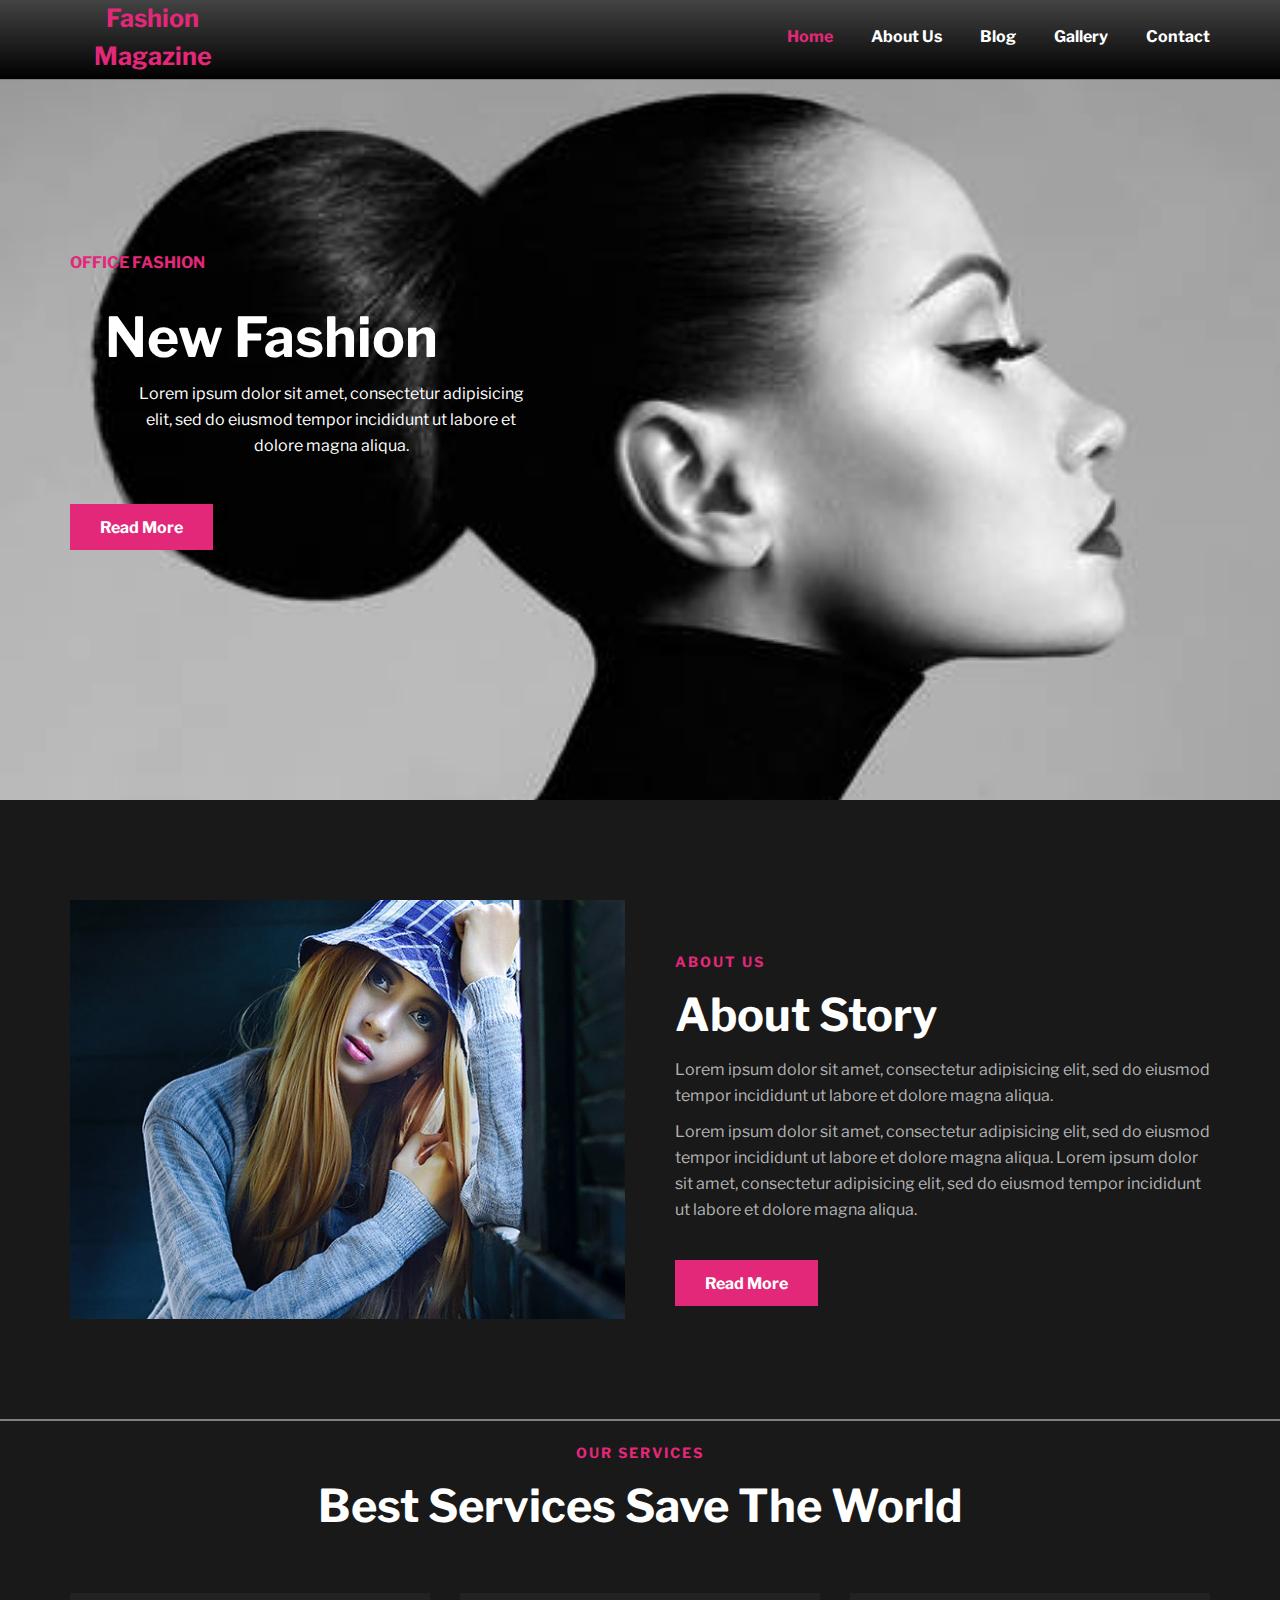
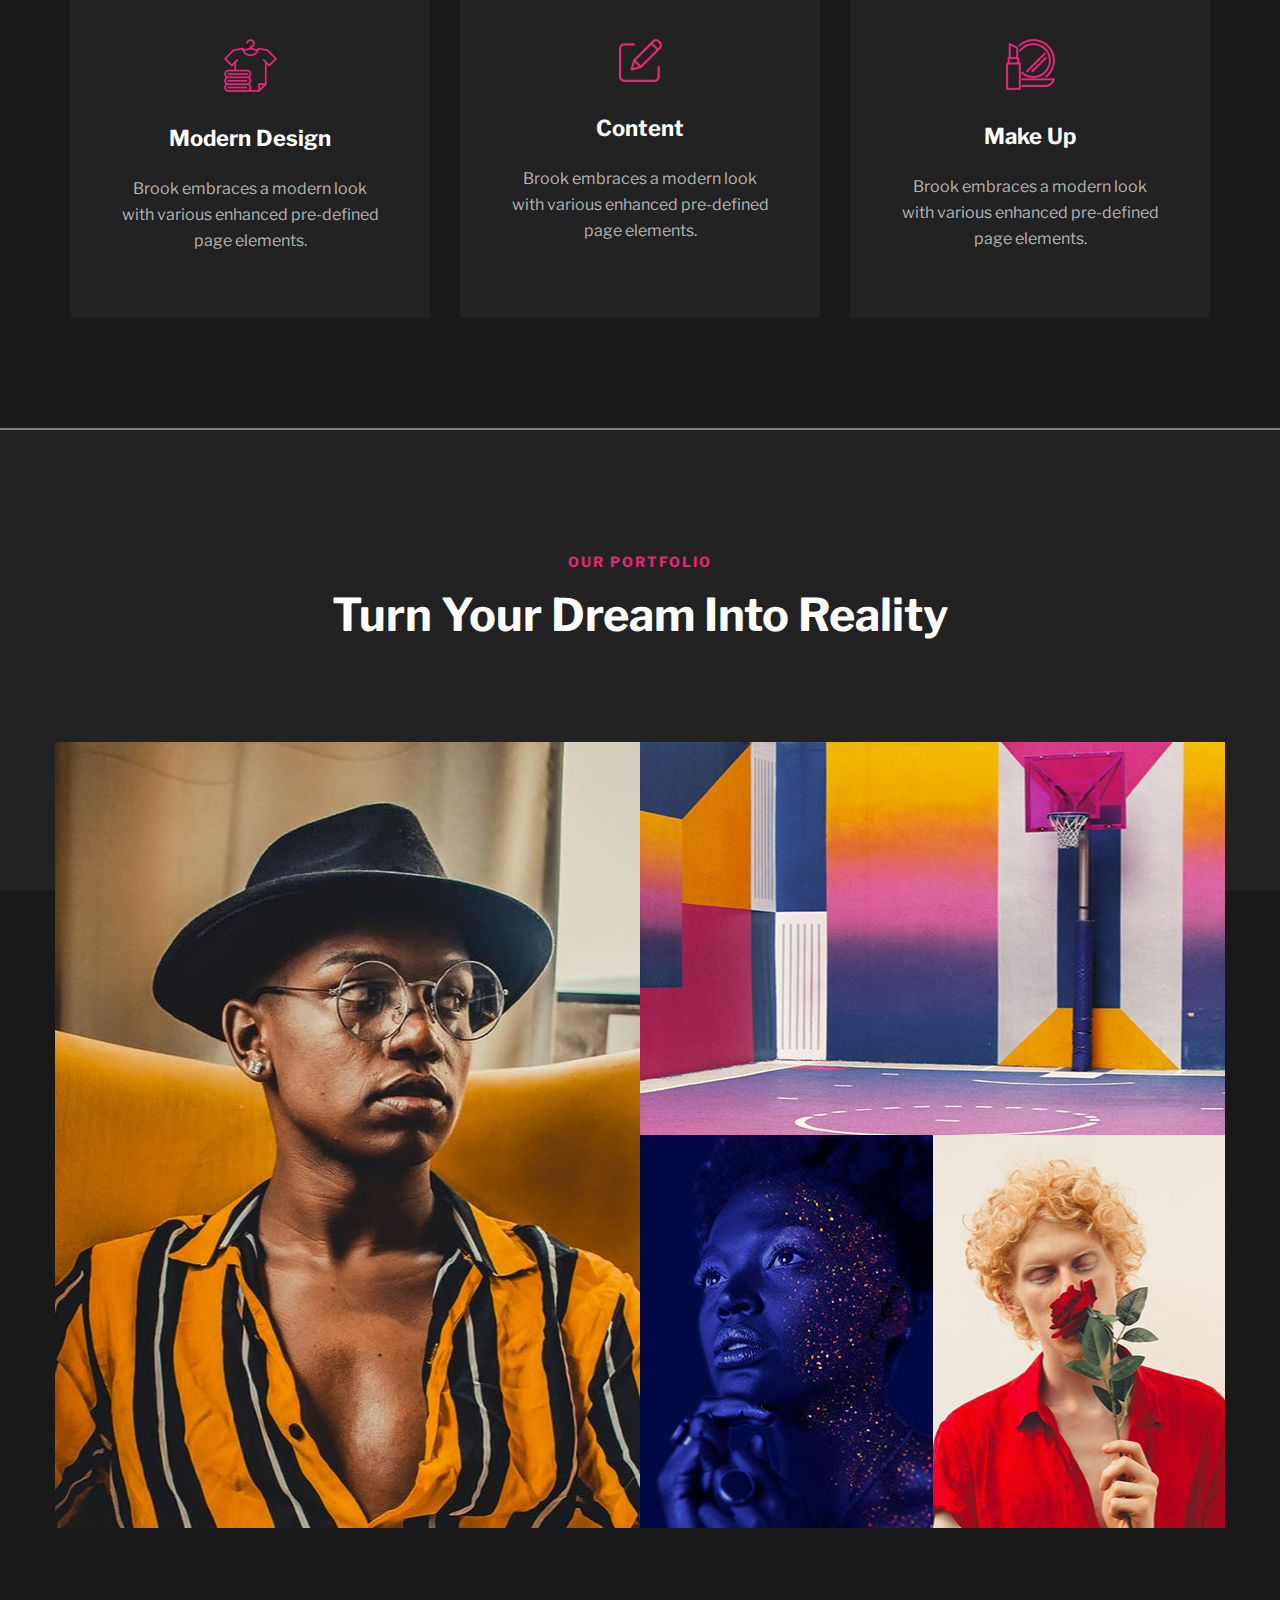
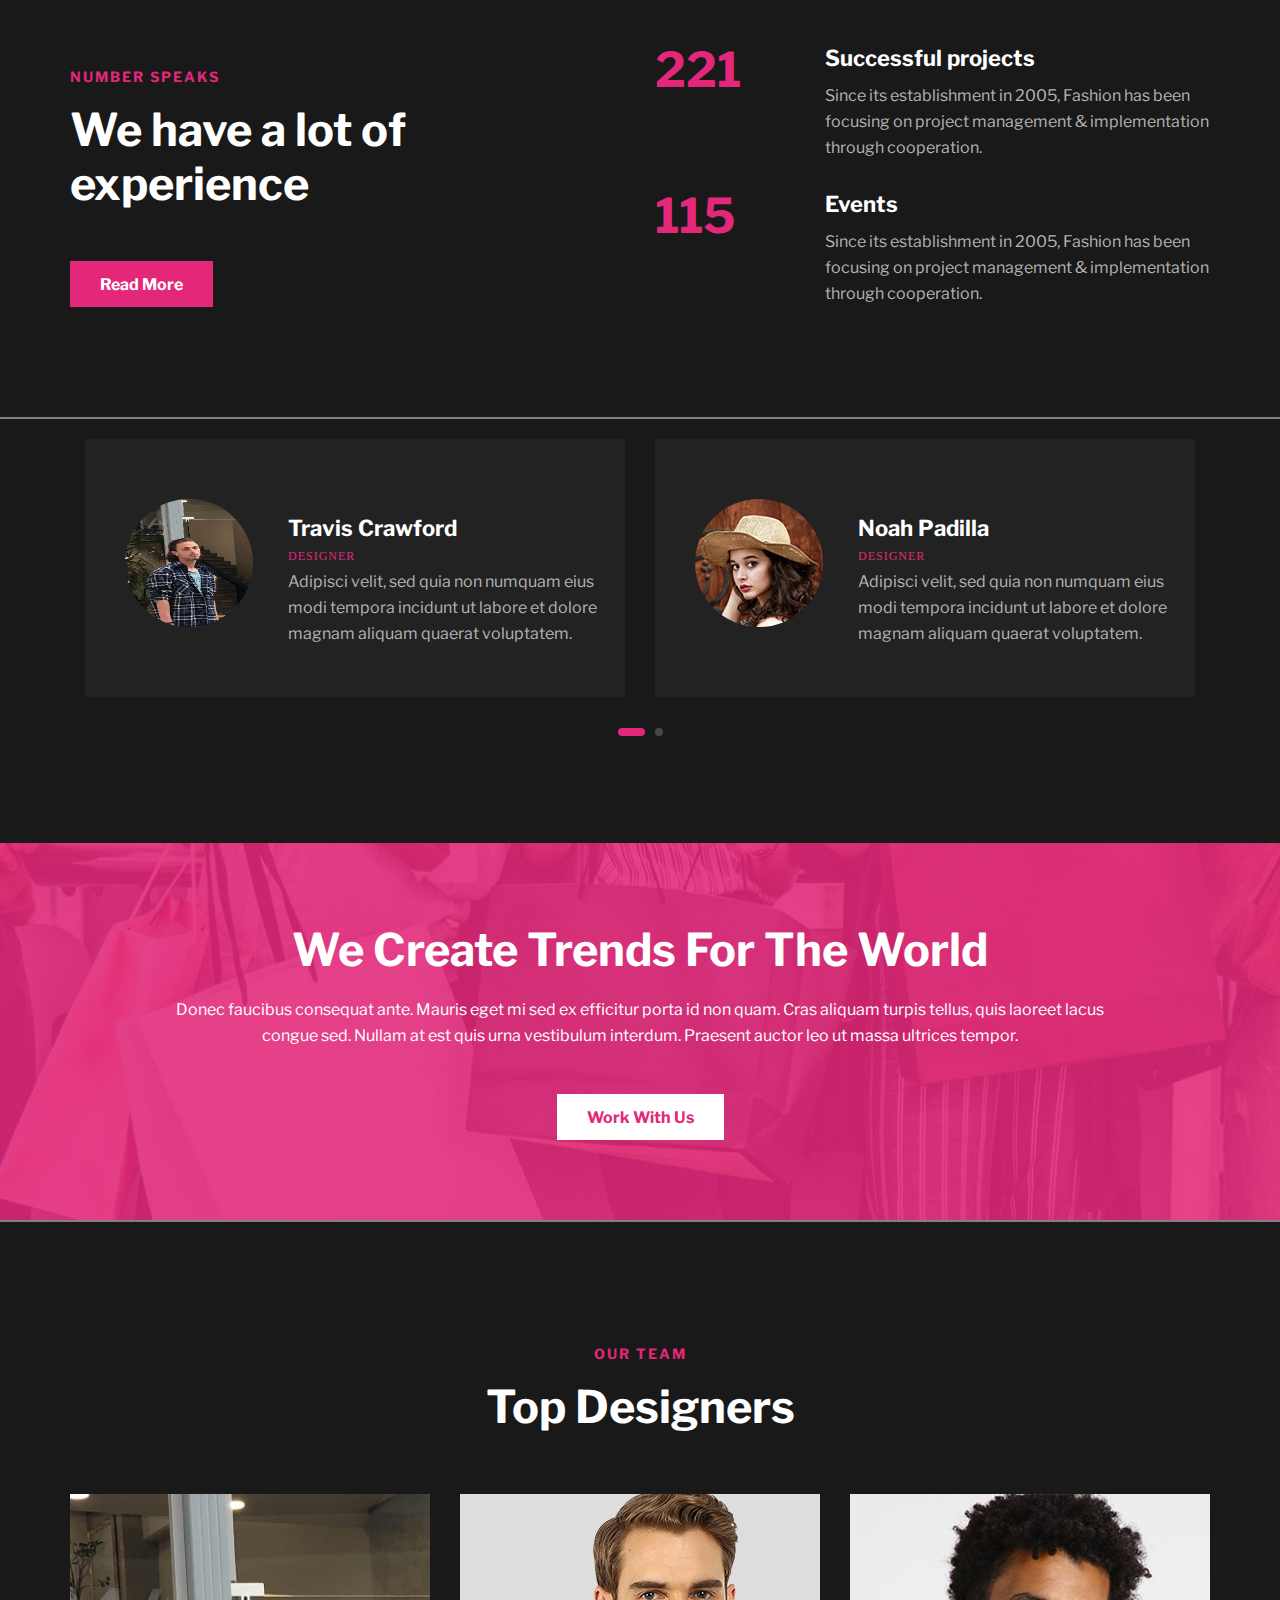
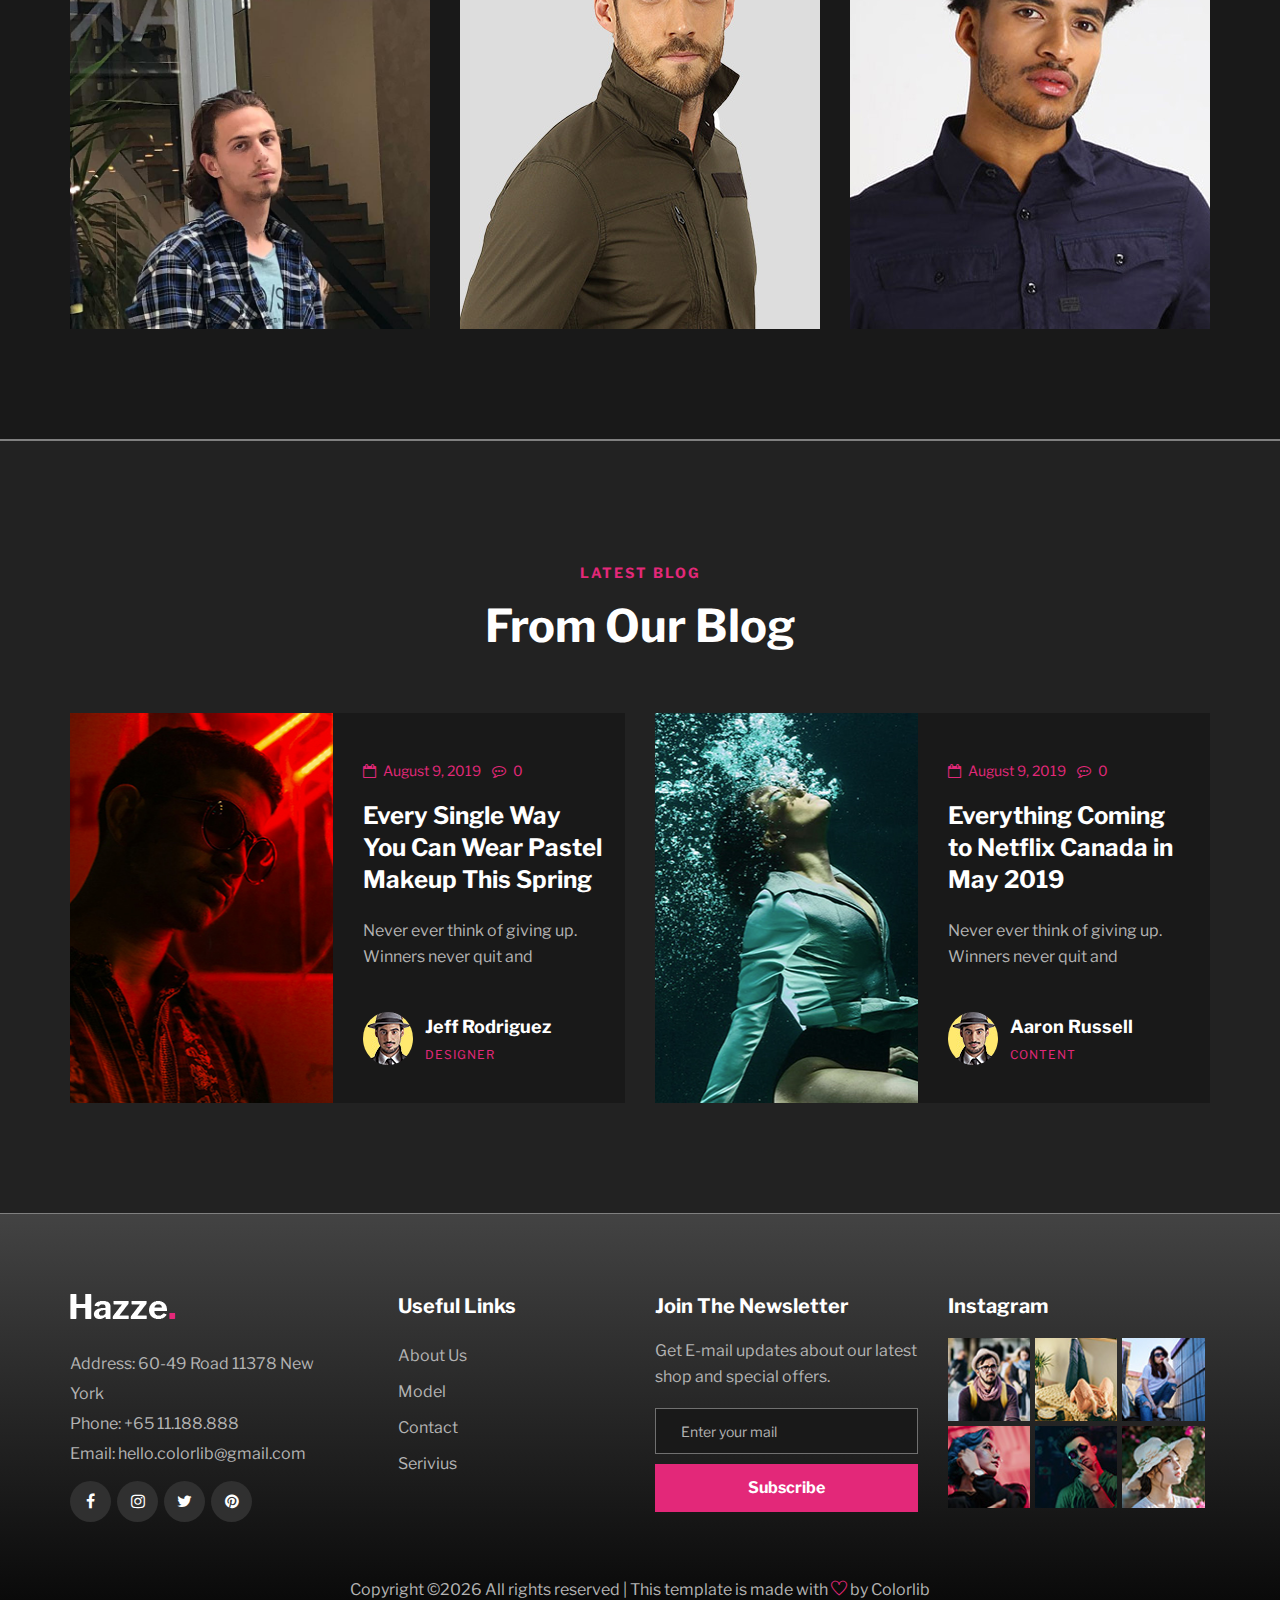
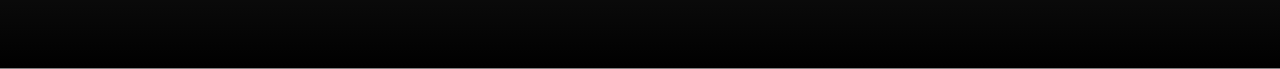
<file: FashionMagazine/index.html>
<!DOCTYPE html>
<html lang="zxx">

<head>
    <meta charset="UTF-8">
    <meta name="description" content="Hazze Template">
    <meta name="keywords" content="Hazze, unica, creative, html">
    <meta name="viewport" content="width=device-width, initial-scale=1.0">
    <meta http-equiv="X-UA-Compatible" content="ie=edge">
    <title>Hazze | Template</title>

    <!-- Google Font -->
    <link href="https://fonts.googleapis.com/css?family=Libre+Franklin:400,500,600,700,800,900&display=swap"
        rel="stylesheet">

    <!-- Css Styles -->
    <link rel="stylesheet" href="css/bootstrap.min.css" type="text/css">
    <link rel="stylesheet" href="css/font-awesome.min.css" type="text/css">
    <link rel="stylesheet" href="css/themify-icons.css" type="text/css">
    <link rel="stylesheet" href="css/owl.carousel.min.css" type="text/css">
    <link rel="stylesheet" href="css/magnific-popup.css" type="text/css">
    <link rel="stylesheet" href="css/slicknav.min.css" type="text/css">
    <link rel="stylesheet" href="css/style.css" type="text/css">
</head>

<body>
    <!-- Page Preloder -->
    <div id="preloder">
        <div class="loader"></div>
    </div>

    <!-- Header Section Begin -->
    <header class="header-section">
        <div class="container">
            <div class="row">
                <div class="col-lg-2 col-md-2">
                    <div class="logo">
                        <a href="#">
                            Fashion Magazine
                        </a>
                    </div>
                </div>
                <div class="col-lg-10 col-md-10">
                    <div class="main-menu mobile-menu">
                        <ul>
                            <li class="active"><a href="./index.html">Home</a></li>
                            <li><a href="./about-us.html">About Us</a></li>
                            <li><a href="./blog.html">Blog</a></li>
                            <li><a href="./gallery.html">Gallery</a>
                                <ul class="dropdown">
                                    <li><a href="#">Naoh</a></li>
                                    <li><a href="#">Padis</a></li>
                                    <li><a href="#">Jacob</a></li>
                                    <li><a href="#">Gomez</a></li>
                                </ul>
                            </li>
                            <li><a href="./contact.html">Contact</a></li>
                        </ul>
                    </div>
                </div>
            </div>
            <div id="mobile-menu-wrap"></div>
        </div>
    </header>
    <!-- Header End -->

    <!-- Hero Section Begin -->
    <section class="hero-section set-bg" data-setbg="img/91087132-black-and-white-fashion-art-studio-portrait-of-beautiful-elegant-woman-in-black-turtleneck-hair-is-c.jpg">
        <div class="container">
            <div class="row">
                <div class="col-lg-5">
                    <div class="hs-text">
                        <span>Office Fashion</span>
                        <h2>New Fashion</h2>
                        <p>Lorem ipsum dolor sit amet, consectetur adipisicing elit, sed do eiusmod tempor incididunt ut
                            labore et dolore magna aliqua.</p>
                        <a href="#" class="primary-btn">Read More</a>
                    </div>
                </div>
            </div>
        </div>
    </section>
    <!-- Hero Section End -->

    <!-- About Us Section Begin -->
    <section class="about-us-section spad">
        <div class="container">
            <div class="row">
                <div class="col-lg-6">
                    <div class="as-pic">
                        <img src="img/about-us.jpg" alt="">
                    </div>
                </div>
                <div class="col-lg-6">
                    <div class="as-text">
                        <div class="section-title">
                            <span>About us</span>
                            <h2>About Story</h2>
                        </div>
                        <p class="f-para">Lorem ipsum dolor sit amet, consectetur adipisicing elit, sed do eiusmod
                            tempor incididunt ut labore et dolore magna aliqua. </p>
                        <p class="s-para">Lorem ipsum dolor sit amet, consectetur adipisicing elit, sed do eiusmod
                            tempor incididunt ut labore et dolore magna aliqua. Lorem ipsum dolor sit amet, consectetur
                            adipisicing elit, sed do eiusmod tempor incididunt ut labore et dolore magna aliqua. </p>
                        <a href="#" class="primary-btn">Read More</a>
                    </div>
                </div>
            </div>
        </div>
    </section>
    <!-- About Us Section End -->

    <!-- Services Section Begin -->
    <section class="services-section spad">
        <div class="container">
            <div class="row">
                <div class="col-lg-12">
                    <div class="section-title">
                        <span>Our Services</span>
                        <h2>Best Services Save The World</h2>
                    </div>
                </div>
            </div>
            <div class="row">
                <div class="col-lg-4 col-md-6">
                    <div class="service-item">
                        <img src="img/services/service-1.png" alt="">
                        <h4>Modern Design</h4>
                        <p>Brook embraces a modern look with various enhanced pre-defined page elements.</p>
                    </div>
                </div>
                <div class="col-lg-4 col-md-6">
                    <div class="service-item">
                        <img src="img/services/service-2.png" alt="">
                        <h4>Content</h4>
                        <p>Brook embraces a modern look with various enhanced pre-defined page elements.</p>
                    </div>
                </div>
                <div class="col-lg-4 col-md-6">
                    <div class="service-item">
                        <img src="img/services/service-3.png" alt="">
                        <h4>Make Up</h4>
                        <p>Brook embraces a modern look with various enhanced pre-defined page elements.</p>
                    </div>
                </div>
            </div>
        </div>
    </section>
    <!-- Services Section End -->

    <!-- Portfolio Section Begin -->
    <section class="portfolio-section spad">
        <div class="container">
            <div class="row">
                <div class="col-lg-12">
                    <div class="section-title">
                        <span>Our Portfolio</span>
                        <h2>Turn Your Dream Into Reality</h2>
                    </div>
                </div>
            </div>
            <div class="row">
                <div class="col-lg-6">
                    <div class="portfolio-item set-bg large-item" data-setbg="img/portfolio/portfolio-1.jpg">
                        <div class="pi-hover">
                            <a href="#" class="chain-icon"><i class="fa fa-chain"></i></a>
                            <a href="img/portfolio/portfolio-1.jpg" class="search-icon image-popup"><i
                                    class="fa fa-search"></i></a>
                        </div>
                    </div>
                </div>
                <div class="col-lg-6">
                    <div class="portfolio-item set-bg" data-setbg="img/portfolio/portfolio-2.jpg">
                        <div class="pi-hover">
                            <a href="#" class="chain-icon"><i class="fa fa-chain"></i></a>
                            <a href="img/portfolio/portfolio-2.jpg" class="search-icon image-popup"><i
                                    class="fa fa-search"></i></a>
                        </div>
                    </div>
                    <div class="row">
                        <div class="col-md-6">
                            <div class="portfolio-item set-bg" data-setbg="img/portfolio/portfolio-3.jpg">
                                <div class="pi-hover">
                                    <a href="#" class="chain-icon"><i class="fa fa-chain"></i></a>
                                    <a href="img/portfolio/portfolio-3.jpg" class="search-icon image-popup"><i
                                            class="fa fa-search"></i></a>
                                </div>
                            </div>
                        </div>
                        <div class="col-md-6">
                            <div class="portfolio-item set-bg" data-setbg="img/portfolio/portfolio-4.jpg">
                                <div class="pi-hover">
                                    <a href="#" class="chain-icon"><i class="fa fa-chain"></i></a>
                                    <a href="img/portfolio/portfolio-4.jpg" class="search-icon image-popup"><i
                                            class="fa fa-search"></i></a>
                                </div>
                            </div>
                        </div>
                    </div>
                </div>
            </div>
        </div>
    </section>
    <!-- Portfolio Section End -->

    <!-- Counter Section Begin -->
    <section class="counter-section spad">
        <div class="container">
            <div class="row">
                <div class="col-lg-6">
                    <div class="counter-text">
                        <div class="section-title">
                            <span>Number Speaks</span>
                            <h2>We have a lot of <br />experience</h2>
                        </div>
                        <a href="#" class="primary-btn">Read More</a>
                    </div>
                </div>
                <div class="col-lg-6">
                    <div class="counter-item">
                        <div class="ci-number count">
                            2034
                        </div>
                        <div class="ci-text">
                            <h4>Successful projects</h4>
                            <p>Since its establishment in 2005, Fashion has been focusing on project management &
                                implementation through cooperation.</p>
                        </div>
                    </div>
                    <div class="counter-item">
                        <div class="ci-number count">
                            1054
                        </div>
                        <div class="ci-text">
                            <h4>Events</h4>
                            <p>Since its establishment in 2005, Fashion has been focusing on project management &
                                implementation through cooperation.</p>
                        </div>
                    </div>
                </div>
            </div>
        </div>
    </section>
    <!-- Counter Section End -->

    <!-- Testimonial Section Begin -->
    <section class="testimonial-section spad">
        <div class="container">
            <div class="row testimonial-slider owl-carousel">
                <div class="col-lg-6">
                    <div class="testimonial-item">
                        <div class="ti-pic">
                            <img src="img/pashtriga.jpg" alt="">
                        </div>
                        <div class="ti-text">
                            <div class="ti-title">
                                <h4>Travis Crawford</h4>
                                <span>Designer</span>
                            </div>
                            <p>Adipisci velit, sed quia non numquam eius modi tempora incidunt ut labore et dolore
                                magnam aliquam quaerat voluptatem.</p>
                        </div>
                    </div>
                </div>
                <div class="col-lg-6">
                    <div class="testimonial-item">
                        <div class="ti-pic">
                            <img src="img/testimonial/testimonial-2.jpg" alt="">
                        </div>
                        <div class="ti-text">
                            <div class="ti-title">
                                <h4>Noah Padilla</h4>
                                <span>Designer</span>
                            </div>
                            <p>Adipisci velit, sed quia non numquam eius modi tempora incidunt ut labore et dolore
                                magnam aliquam quaerat voluptatem.</p>
                        </div>
                    </div>
                </div>
                <div class="col-lg-6">
                    <div class="testimonial-item">
                        <div class="ti-pic">
                            <img src="img/testimonial/testimonial-3.jpg" alt="">
                        </div>
                        <div class="ti-text">
                            <div class="ti-title">
                                <h4>Noah Padilla</h4>
                                <span>Designer</span>
                            </div>
                            <p>Adipisci velit, sed quia non numquam eius modi tempora incidunt ut labore et dolore
                                magnam aliquam quaerat voluptatem.</p>
                        </div>
                    </div>
                </div>
                <div class="col-lg-6">
                    <div class="testimonial-item">
                        <div class="ti-pic">
                            <img src="img/testimonial/testimonial-4.jpg" alt="">
                        </div>
                        <div class="ti-text">
                            <div class="ti-title">
                                <h4>Noah Padilla</h4>
                                <span>Designer</span>
                            </div>
                            <p>Adipisci velit, sed quia non numquam eius modi tempora incidunt ut labore et dolore
                                magnam aliquam quaerat voluptatem.</p>
                        </div>
                    </div>
                </div>
            </div>
        </div>
    </section>
    <!-- Testimonial Section End -->

    <!-- Call To Action Section Begin -->
    <section class="callto-section set-bg" data-setbg="img/ctc-bg.jpg">
        <div class="container">
            <div class="row">
                <div class="col-lg-10 m-auto">
                    <div class="ctc-text">
                        <h2>We Create Trends For The World</h2>
                        <p>Donec faucibus consequat ante. Mauris eget mi sed ex efficitur porta id non quam. Cras
                            aliquam turpis tellus, quis laoreet lacus congue sed. Nullam at est quis urna vestibulum
                            interdum. Praesent auctor leo ut massa ultrices tempor.</p>
                        <a href="#" class="primary-btn ctc-btn">Work With Us</a>
                    </div>
                </div>
            </div>
        </div>
    </section>
    <!-- Call To Action Section End -->

    <!-- Member Section Begin -->
    <section class="member-section spad">
        <div class="container">
            <div class="row">
                <div class="col-lg-12">
                    <div class="section-title">
                        <span>Our Team</span>
                        <h2>Top Designers</h2>
                    </div>
                </div>
            </div>
            <div class="row">
                <div class="col-lg-4 col-md-6">
                    <div class="member-item set-bg" data-setbg="img/pashtriga.jpg">
                        <div class="mi-text">
                            <p>Quia dolor sit amet, consectetur, adipisci velit, sed quia non numquam eius modi tempora
                                incidunt ut labore et dolore magnam aliquam quaerat voluptatem.</p>
                            <div class="mt-title">
                                <h4>Jacob Gomez</h4>
                                <span>Designer</span>
                            </div>
                            <div class="mt-social">
                                <a href="#"><i class="fa fa-facebook"></i></a>
                                <a href="#"><i class="fa fa-twitter"></i></a>
                                <a href="#"><i class="fa fa-instagram"></i></a>
                                <a href="#"><i class="fa fa-pinterest"></i></a>
                            </div>
                        </div>
                    </div>
                </div>
                <div class="col-lg-4 col-md-6">
                    <div class="member-item set-bg" data-setbg="img/member/member-2.jpg">
                        <div class="mi-text">
                            <p>Quia dolor sit amet, consectetur, adipisci velit, sed quia non numquam eius modi tempora
                                incidunt ut labore et dolore magnam aliquam quaerat voluptatem.</p>
                            <div class="mt-title">
                                <h4>Jacob Gomez</h4>
                                <span>Designer</span>
                            </div>
                            <div class="mt-social">
                                <a href="#"><i class="fa fa-facebook"></i></a>
                                <a href="#"><i class="fa fa-twitter"></i></a>
                                <a href="#"><i class="fa fa-instagram"></i></a>
                                <a href="#"><i class="fa fa-pinterest"></i></a>
                            </div>
                        </div>
                    </div>
                </div>
                <div class="col-lg-4 col-md-6">
                    <div class="member-item set-bg" data-setbg="img/member/member-3.jpg">
                        <div class="mi-text">
                            <p>Quia dolor sit amet, consectetur, adipisci velit, sed quia non numquam eius modi tempora
                                incidunt ut labore et dolore magnam aliquam quaerat voluptatem.</p>
                            <div class="mt-title">
                                <h4>Jacob Gomez</h4>
                                <span>Designer</span>
                            </div>
                            <div class="mt-social">
                                <a href="#"><i class="fa fa-facebook"></i></a>
                                <a href="#"><i class="fa fa-twitter"></i></a>
                                <a href="#"><i class="fa fa-instagram"></i></a>
                                <a href="#"><i class="fa fa-pinterest"></i></a>
                            </div>
                        </div>
                    </div>
                </div>
            </div>
        </div>
    </section>
    <!-- Member Section End -->

    <!-- Blog Section Begin -->
    <div class="blog-section latest-blog spad">
        <div class="container">
            <div class="row">
                <div class="col-lg-12">
                    <div class="section-title">
                        <span>Latest Blog</span>
                        <h2>From Our Blog</h2>
                    </div>
                </div>
            </div>
            <div class="row">
                <div class="col-md-6">
                    <div class="blog-item">
                        <div class="row">
                            <div class="col-lg-6">
                                <div class="bi-pic set-bg" data-setbg="img/blog/blog-1.jpg"></div>
                            </div>
                            <div class="col-lg-6">
                                <div class="bi-text">
                                    <ul>
                                        <li><i class="fa fa-calendar-o"></i> August 9, 2019</li>
                                        <li><i class="fa fa-commenting-o"></i> 0</li>
                                    </ul>
                                    <h4><a href="#">Every Single Way You Can Wear Pastel Makeup This Spring</a></h4>
                                    <p>Never ever think of giving up. Winners never quit and</p>
                                    <div class="bt-author">
                                        <div class="ba-pic">
                                            <img src="img/blog/author-1.jpg" alt="">
                                        </div>
                                        <div class="ba-text">
                                            <h5>Jeff Rodriguez</h5>
                                            <span>Designer</span>
                                        </div>
                                    </div>
                                </div>
                            </div>
                        </div>
                    </div>
                </div>
                <div class="col-md-6">
                    <div class="blog-item">
                        <div class="row">
                            <div class="col-lg-6">
                                <div class="bi-pic set-bg" data-setbg="img/blog/blog-2.jpg"></div>
                            </div>
                            <div class="col-lg-6">
                                <div class="bi-text">
                                    <ul>
                                        <li><i class="fa fa-calendar-o"></i> August 9, 2019</li>
                                        <li><i class="fa fa-commenting-o"></i> 0</li>
                                    </ul>
                                    <h4><a href="#">Everything Coming to Netflix Canada in May 2019</a></h4>
                                    <p>Never ever think of giving up. Winners never quit and</p>
                                    <div class="bt-author">
                                        <div class="ba-pic">
                                            <img src="img/blog/author-1.jpg" alt="">
                                        </div>
                                        <div class="ba-text">
                                            <h5>Aaron Russell</h5>
                                            <span>Content</span>
                                        </div>
                                    </div>
                                </div>
                            </div>
                        </div>
                    </div>
                </div>
            </div>
        </div>
    </div>
    <!-- Blog Section End -->

    <!-- Footer Section Begin -->
    <section class="footer-section">
        <div class="container">
            <div class="row">
                <div class="col-lg-3 col-md-6">
                    <div class="footer-option">
                        <div class="fo-logo">
                            <a href="#">
                                <img src="img/logo.png" alt="">
                            </a>
                        </div>
                        <ul>
                            <li>Address: 60-49 Road 11378 New York</li>
                            <li>Phone: +65 11.188.888</li>
                            <li>Email: hello.colorlib@gmail.com</li>
                        </ul>
                        <div class="fo-social">
                            <a href="#"><i class="fa fa-facebook"></i></a>
                            <a href="#"><i class="fa fa-instagram"></i></a>
                            <a href="#"><i class="fa fa-twitter"></i></a>
                            <a href="#"><i class="fa fa-pinterest"></i></a>
                        </div>
                    </div>
                </div>
                <div class="col-lg-3 col-md-6">
                    <div class="footer-widget fw-links">
                        <h5>Useful Links</h5>
                        <ul>
                            <li><a href="#">About Us</a></li>
                            <li><a href="#">Model</a></li>
                            <li><a href="#">Contact</a></li>
                            <li><a href="#">Serivius</a></li>
                        </ul>
                    </div>
                </div>
                <div class="col-lg-3 col-md-6">
                    <div class="footer-widget">
                        <h5>Join The Newsletter</h5>
                        <p>Get E-mail updates about our latest shop and special offers.</p>
                        <form action="#" class="news-form">
                            <input type="text" placeholder="Enter your mail">
                            <button type="submit">Subscribe</button>
                        </form>
                    </div>
                </div>
                <div class="col-lg-3 col-md-6">
                    <div class="footer-widget">
                        <h5>Instagram</h5>
                        <div class="insta-pic">
                            <img src="img/instagram/instagram-1.jpg" alt="">
                            <img src="img/instagram/instagram-2.jpg" alt="">
                            <img src="img/instagram/instagram-3.jpg" alt="">
                            <img src="img/instagram/instagram-4.jpg" alt="">
                            <img src="img/instagram/instagram-5.jpg" alt="">
                            <img src="img/instagram/instagram-6.jpg" alt="">
                        </div>
                    </div>
                </div>
            </div>
            <div class="copyright-text"><p><!-- Link back to Colorlib can't be removed. Template is licensed under CC BY 3.0. -->
  Copyright &copy;<script>document.write(new Date().getFullYear());</script> All rights reserved | This template is made with <i class="ti-heart" aria-hidden="true"></i> by <a href="https://colorlib.com" target="_blank">Colorlib</a>
  <!-- Link back to Colorlib can't be removed. Template is licensed under CC BY 3.0. --></p></div>
        </div>
    </section>
    <!-- Footer Section End -->

    <!-- Js Plugins -->
    <script src="js/jquery-3.3.1.min.js"></script>
    <script src="js/bootstrap.min.js"></script>
    <script src="js/jquery.magnific-popup.min.js"></script>
    <script src="js/mixitup.min.js"></script>
    <script src="js/jquery.slicknav.js"></script>
    <script src="js/owl.carousel.min.js"></script>
    <script src="js/main.js"></script>
</body>

</html>
</file>
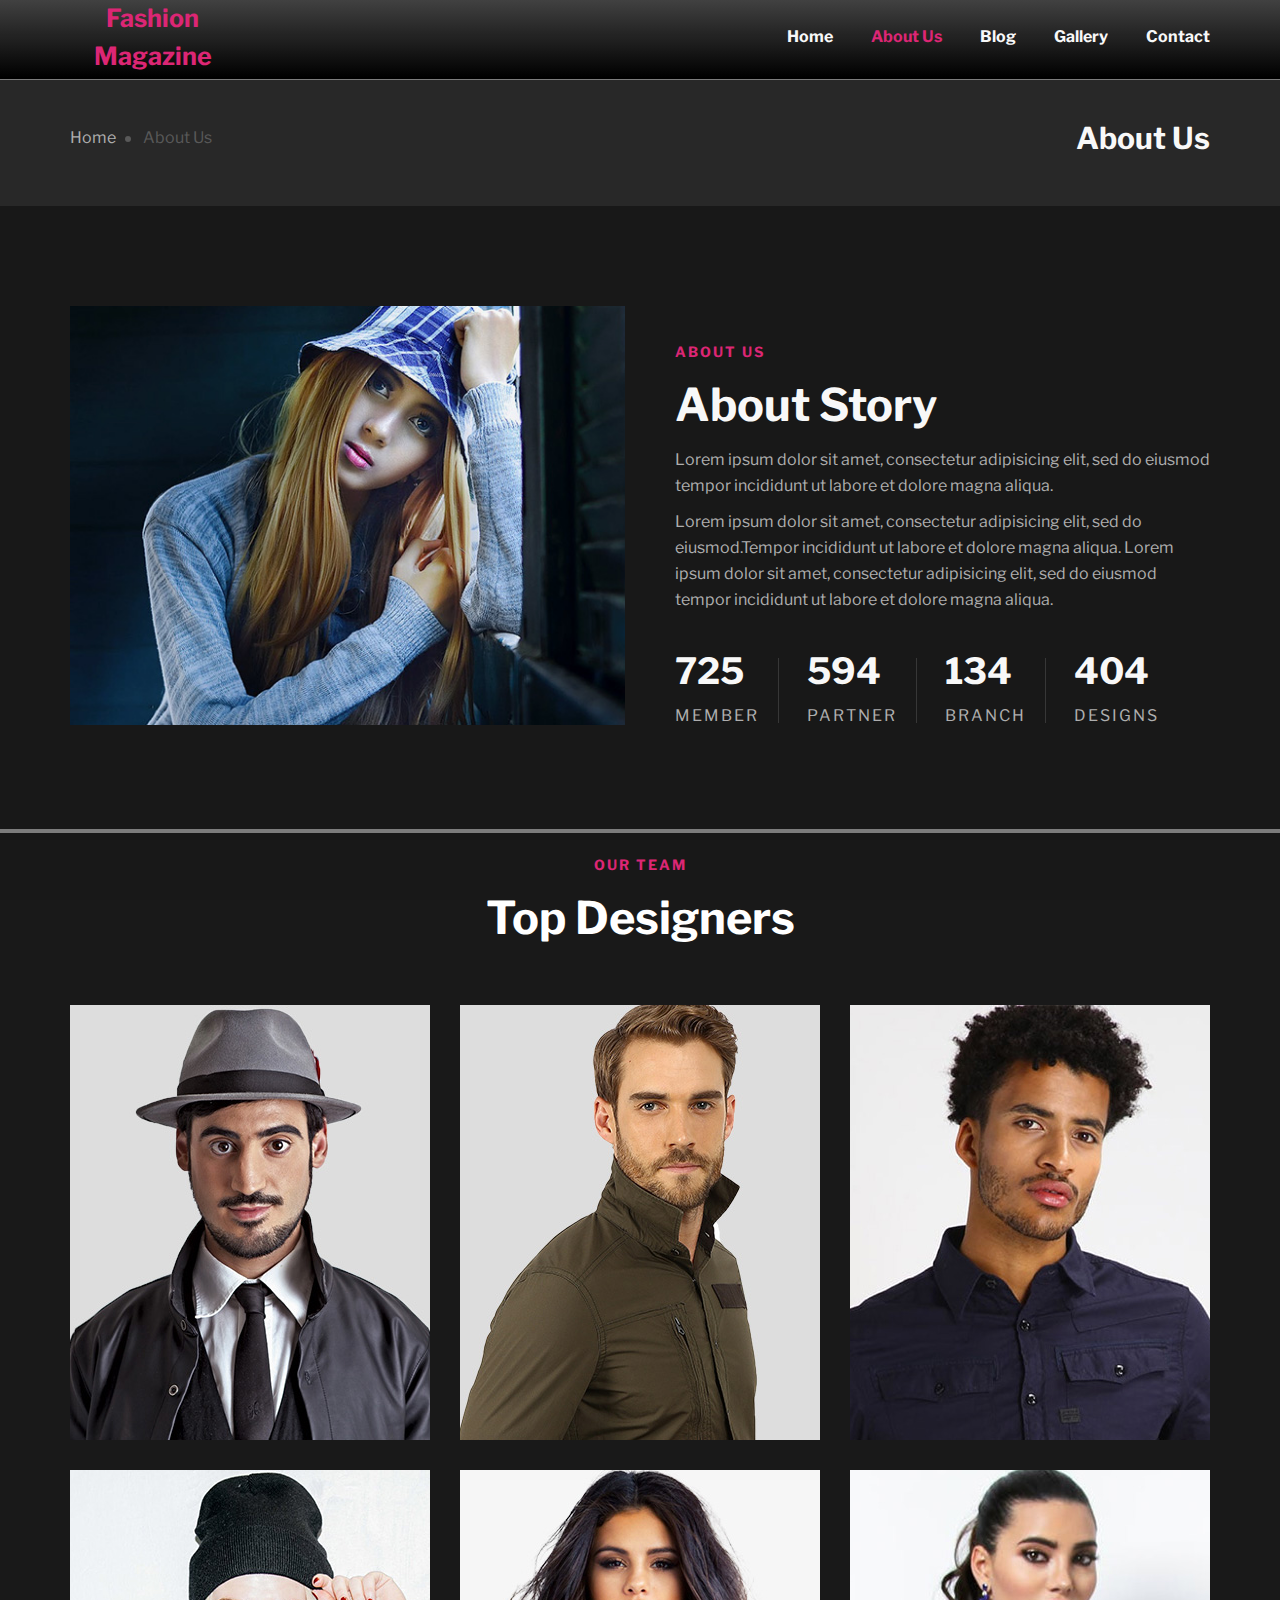
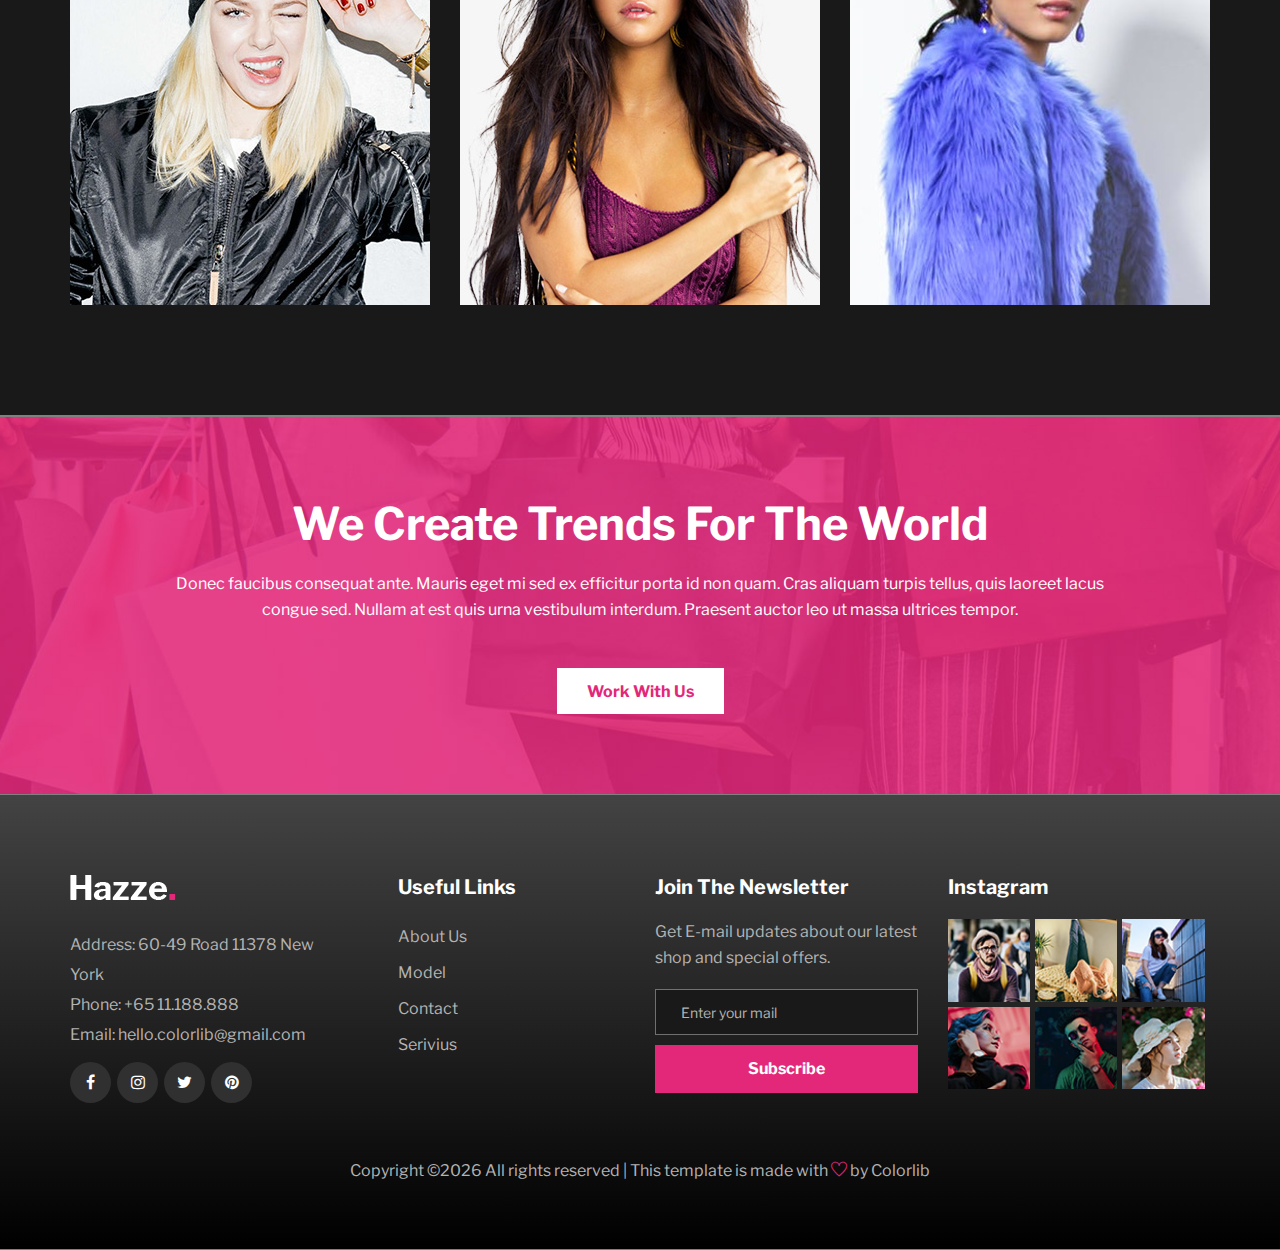
<file: FashionMagazine/about-us.html>
<!DOCTYPE html>
<html lang="zxx">

<head>
    <meta charset="UTF-8">
    <meta name="description" content="Hazze Template">
    <meta name="keywords" content="Hazze, unica, creative, html">
    <meta name="viewport" content="width=device-width, initial-scale=1.0">
    <meta http-equiv="X-UA-Compatible" content="ie=edge">
    <title>Hazze | Template</title>

    <!-- Google Font -->
    <link href="https://fonts.googleapis.com/css?family=Libre+Franklin:400,500,600,700,800,900&display=swap"
        rel="stylesheet">

    <!-- Css Styles -->
    <link rel="stylesheet" href="css/bootstrap.min.css" type="text/css">
    <link rel="stylesheet" href="css/font-awesome.min.css" type="text/css">
    <link rel="stylesheet" href="css/themify-icons.css" type="text/css">
    <link rel="stylesheet" href="css/owl.carousel.min.css" type="text/css">
    <link rel="stylesheet" href="css/magnific-popup.css" type="text/css">
    <link rel="stylesheet" href="css/slicknav.min.css" type="text/css">
    <link rel="stylesheet" href="css/style.css" type="text/css">
</head>

<body>
    <!-- Page Preloder -->
    <div id="preloder">
        <div class="loader"></div>
    </div>

    <!-- Header Section Begin -->
    <header class="header-section">
        <div class="container">
            <div class="row">
                <div class="col-lg-2 col-md-2">
                    <div class="logo">
                        <a href="#">
                            Fashion Magazine
                        </a>
                    </div>
                </div>
                <div class="col-lg-10 col-md-10">
                    <div class="main-menu mobile-menu">
                        <ul>
                            <li><a href="./index.html">Home</a></li>
                            <li class="active"><a href="./about-us.html">About Us</a></li>
                            <li><a href="./blog.html">Blog</a></li>
                            <li><a href="./gallery.html">Gallery</a>
                                <ul class="dropdown">
                                    <li><a href="#">Naoh</a></li>
                                    <li><a href="#">Padis</a></li>
                                    <li><a href="#">Jacob</a></li>
                                    <li><a href="#">Gomez</a></li>
                                </ul>
                            </li>
                            <li><a href="./contact.html">Contact</a></li>
                        </ul>
                    </div>
                </div>
            </div>
            <div id="mobile-menu-wrap"></div>
        </div>
    </header>
    <!-- Header End -->

    <!-- Breadcrumb Section Begin -->
    <section class="breadcrumb-section">
        <div class="container">
            <div class="row">
                <div class="col-lg-6 col-md-6">
                    <div class="breadcrumb-option">
                        <a href="#">Home</a>
                        <span>About Us</span>
                    </div>
                </div>
                <div class="col-lg-6 col-md-6 text-right">
                    <div class="breadcrumb-text">
                        <h3>About Us</h3>
                    </div>
                </div>
            </div>
        </div>
    </section>
    <!-- Breadcrumb Section End -->

    <!-- About Us Section Begin -->
    <section class="about-us-section spad">
        <div class="container">
            <div class="row">
                <div class="col-lg-6">
                    <div class="as-pic">
                        <img src="img/about-us.jpg" alt="">
                    </div>
                </div>
                <div class="col-lg-6">
                    <div class="as-text ap-text">
                        <div class="section-title">
                            <span>About us</span>
                            <h2>About Story</h2>
                        </div>
                        <p class="f-para">Lorem ipsum dolor sit amet, consectetur adipisicing elit, sed do eiusmod
                            tempor incididunt ut labore et dolore magna aliqua. </p>
                        <p class="s-para">Lorem ipsum dolor sit amet, consectetur adipisicing elit, sed do
                            eiusmod.Tempor incididunt ut labore et dolore magna aliqua. Lorem ipsum dolor sit amet,
                            consectetur adipisicing elit, sed do eiusmod tempor incididunt ut labore et dolore magna
                            aliqua. </p>
                        <div class="about-counter">
                            <div class="ac-item">
                                <h2 class="ab-count">8384</h2>
                                <p>Member</p>
                            </div>
                            <div class="ac-item">
                                <h2 class="ab-count">6880</h2>
                                <p>Partner</p>
                            </div>
                            <div class="ac-item">
                                <h2 class="ab-count">1546</h2>
                                <p>Branch</p>
                            </div>
                            <div class="ac-item">
                                <h2 class="ab-count">4677</h2>
                                <p>Designs</p>
                            </div>
                        </div>
                    </div>
                </div>
            </div>
        </div>
    </section>
    <!-- About Us Section End -->

    <!-- Member Section Begin -->
    <section class="member-section spad ap-member">
        <div class="container">
            <div class="row">
                <div class="col-lg-12">
                    <div class="section-title">
                        <span>Our Team</span>
                        <h2>Top Designers</h2>
                    </div>
                </div>
            </div>
            <div class="row">
                <div class="col-lg-4 col-md-6">
                    <div class="member-item set-bg" data-setbg="img/member/member-1.jpg">
                        <div class="mi-text">
                            <p>Quia dolor sit amet, consectetur, adipisci velit, sed quia non numquam eius modi tempora
                                incidunt ut labore et dolore magnam aliquam quaerat voluptatem.</p>
                            <div class="mt-title">
                                <h4>Jacob Gomez</h4>
                                <span>Designer</span>
                            </div>
                            <div class="mt-social">
                                <a href="#"><i class="fa fa-facebook"></i></a>
                                <a href="#"><i class="fa fa-twitter"></i></a>
                                <a href="#"><i class="fa fa-instagram"></i></a>
                                <a href="#"><i class="fa fa-pinterest"></i></a>
                            </div>
                        </div>
                    </div>
                </div>
                <div class="col-lg-4 col-md-6">
                    <div class="member-item set-bg" data-setbg="img/member/member-2.jpg">
                        <div class="mi-text">
                            <p>Quia dolor sit amet, consectetur, adipisci velit, sed quia non numquam eius modi tempora
                                incidunt ut labore et dolore magnam aliquam quaerat voluptatem.</p>
                            <div class="mt-title">
                                <h4>Jacob Gomez</h4>
                                <span>Designer</span>
                            </div>
                            <div class="mt-social">
                                <a href="#"><i class="fa fa-facebook"></i></a>
                                <a href="#"><i class="fa fa-twitter"></i></a>
                                <a href="#"><i class="fa fa-instagram"></i></a>
                                <a href="#"><i class="fa fa-pinterest"></i></a>
                            </div>
                        </div>
                    </div>
                </div>
                <div class="col-lg-4 col-md-6">
                    <div class="member-item set-bg" data-setbg="img/member/member-3.jpg">
                        <div class="mi-text">
                            <p>Quia dolor sit amet, consectetur, adipisci velit, sed quia non numquam eius modi tempora
                                incidunt ut labore et dolore magnam aliquam quaerat voluptatem.</p>
                            <div class="mt-title">
                                <h4>Jacob Gomez</h4>
                                <span>Designer</span>
                            </div>
                            <div class="mt-social">
                                <a href="#"><i class="fa fa-facebook"></i></a>
                                <a href="#"><i class="fa fa-twitter"></i></a>
                                <a href="#"><i class="fa fa-instagram"></i></a>
                                <a href="#"><i class="fa fa-pinterest"></i></a>
                            </div>
                        </div>
                    </div>
                </div>
                <div class="col-lg-4 col-md-6">
                    <div class="member-item set-bg" data-setbg="img/member/member-4.jpg">
                        <div class="mi-text">
                            <p>Quia dolor sit amet, consectetur, adipisci velit, sed quia non numquam eius modi tempora
                                incidunt ut labore et dolore magnam aliquam quaerat voluptatem.</p>
                            <div class="mt-title">
                                <h4>Jacob Gomez</h4>
                                <span>Designer</span>
                            </div>
                            <div class="mt-social">
                                <a href="#"><i class="fa fa-facebook"></i></a>
                                <a href="#"><i class="fa fa-twitter"></i></a>
                                <a href="#"><i class="fa fa-instagram"></i></a>
                                <a href="#"><i class="fa fa-pinterest"></i></a>
                            </div>
                        </div>
                    </div>
                </div>
                <div class="col-lg-4 col-md-6">
                    <div class="member-item set-bg" data-setbg="img/member/member-5.jpg">
                        <div class="mi-text">
                            <p>Quia dolor sit amet, consectetur, adipisci velit, sed quia non numquam eius modi tempora
                                incidunt ut labore et dolore magnam aliquam quaerat voluptatem.</p>
                            <div class="mt-title">
                                <h4>Jacob Gomez</h4>
                                <span>Designer</span>
                            </div>
                            <div class="mt-social">
                                <a href="#"><i class="fa fa-facebook"></i></a>
                                <a href="#"><i class="fa fa-twitter"></i></a>
                                <a href="#"><i class="fa fa-instagram"></i></a>
                                <a href="#"><i class="fa fa-pinterest"></i></a>
                            </div>
                        </div>
                    </div>
                </div>
                <div class="col-lg-4 col-md-6">
                    <div class="member-item set-bg" data-setbg="img/member/member-6.jpg">
                        <div class="mi-text">
                            <p>Quia dolor sit amet, consectetur, adipisci velit, sed quia non numquam eius modi tempora
                                incidunt ut labore et dolore magnam aliquam quaerat voluptatem.</p>
                            <div class="mt-title">
                                <h4>Jacob Gomez</h4>
                                <span>Designer</span>
                            </div>
                            <div class="mt-social">
                                <a href="#"><i class="fa fa-facebook"></i></a>
                                <a href="#"><i class="fa fa-twitter"></i></a>
                                <a href="#"><i class="fa fa-instagram"></i></a>
                                <a href="#"><i class="fa fa-pinterest"></i></a>
                            </div>
                        </div>
                    </div>
                </div>
            </div>
        </div>
    </section>
    <!-- Member Section End -->

    <!-- Call To Action Section Begin -->
    <section class="callto-section set-bg" data-setbg="img/ctc-bg.jpg">
        <div class="container">
            <div class="row">
                <div class="col-lg-10 m-auto">
                    <div class="ctc-text">
                        <h2>We Create Trends For The World</h2>
                        <p>Donec faucibus consequat ante. Mauris eget mi sed ex efficitur porta id non quam. Cras
                            aliquam turpis tellus, quis laoreet lacus congue sed. Nullam at est quis urna vestibulum
                            interdum. Praesent auctor leo ut massa ultrices tempor.</p>
                        <a href="#" class="primary-btn ctc-btn">Work With Us</a>
                    </div>
                </div>
            </div>
        </div>
    </section>
    <!-- Call To Action Section End -->

    <!-- Footer Section Begin -->
    <section class="footer-section">
        <div class="container">
            <div class="row">
                <div class="col-lg-3 col-md-6">
                    <div class="footer-option">
                        <div class="fo-logo">
                            <a href="#">
                                <img src="img/logo.png" alt="">
                            </a>
                        </div>
                        <ul>
                            <li>Address: 60-49 Road 11378 New York</li>
                            <li>Phone: +65 11.188.888</li>
                            <li>Email: hello.colorlib@gmail.com</li>
                        </ul>
                        <div class="fo-social">
                            <a href="#"><i class="fa fa-facebook"></i></a>
                            <a href="#"><i class="fa fa-instagram"></i></a>
                            <a href="#"><i class="fa fa-twitter"></i></a>
                            <a href="#"><i class="fa fa-pinterest"></i></a>
                        </div>
                    </div>
                </div>
                <div class="col-lg-3 col-md-6">
                    <div class="footer-widget fw-links">
                        <h5>Useful Links</h5>
                        <ul>
                            <li><a href="#">About Us</a></li>
                            <li><a href="#">Model</a></li>
                            <li><a href="#">Contact</a></li>
                            <li><a href="#">Serivius</a></li>
                        </ul>
                    </div>
                </div>
                <div class="col-lg-3 col-md-6">
                    <div class="footer-widget">
                        <h5>Join The Newsletter</h5>
                        <p>Get E-mail updates about our latest shop and special offers.</p>
                        <form action="#" class="news-form">
                            <input type="text" placeholder="Enter your mail">
                            <button type="submit">Subscribe</button>
                        </form>
                    </div>
                </div>
                <div class="col-lg-3 col-md-6">
                    <div class="footer-widget">
                        <h5>Instagram</h5>
                        <div class="insta-pic">
                            <img src="img/instagram/instagram-1.jpg" alt="">
                            <img src="img/instagram/instagram-2.jpg" alt="">
                            <img src="img/instagram/instagram-3.jpg" alt="">
                            <img src="img/instagram/instagram-4.jpg" alt="">
                            <img src="img/instagram/instagram-5.jpg" alt="">
                            <img src="img/instagram/instagram-6.jpg" alt="">
                        </div>
                    </div>
                </div>
            </div>
            <div class="copyright-text"><p><!-- Link back to Colorlib can't be removed. Template is licensed under CC BY 3.0. -->
  Copyright &copy;<script>document.write(new Date().getFullYear());</script> All rights reserved | This template is made with <i class="ti-heart" aria-hidden="true"></i> by <a href="https://colorlib.com" target="_blank">Colorlib</a>
  <!-- Link back to Colorlib can't be removed. Template is licensed under CC BY 3.0. --></p></div>
        </div>
    </section>
    <!-- Footer Section End -->

    <!-- Js Plugins -->
    <script src="js/jquery-3.3.1.min.js"></script>
    <script src="js/bootstrap.min.js"></script>
    <script src="js/jquery.magnific-popup.min.js"></script>
    <script src="js/mixitup.min.js"></script>
    <script src="js/jquery.slicknav.js"></script>
    <script src="js/owl.carousel.min.js"></script>
    <script src="js/main.js"></script>
</body>

</html>
</file>
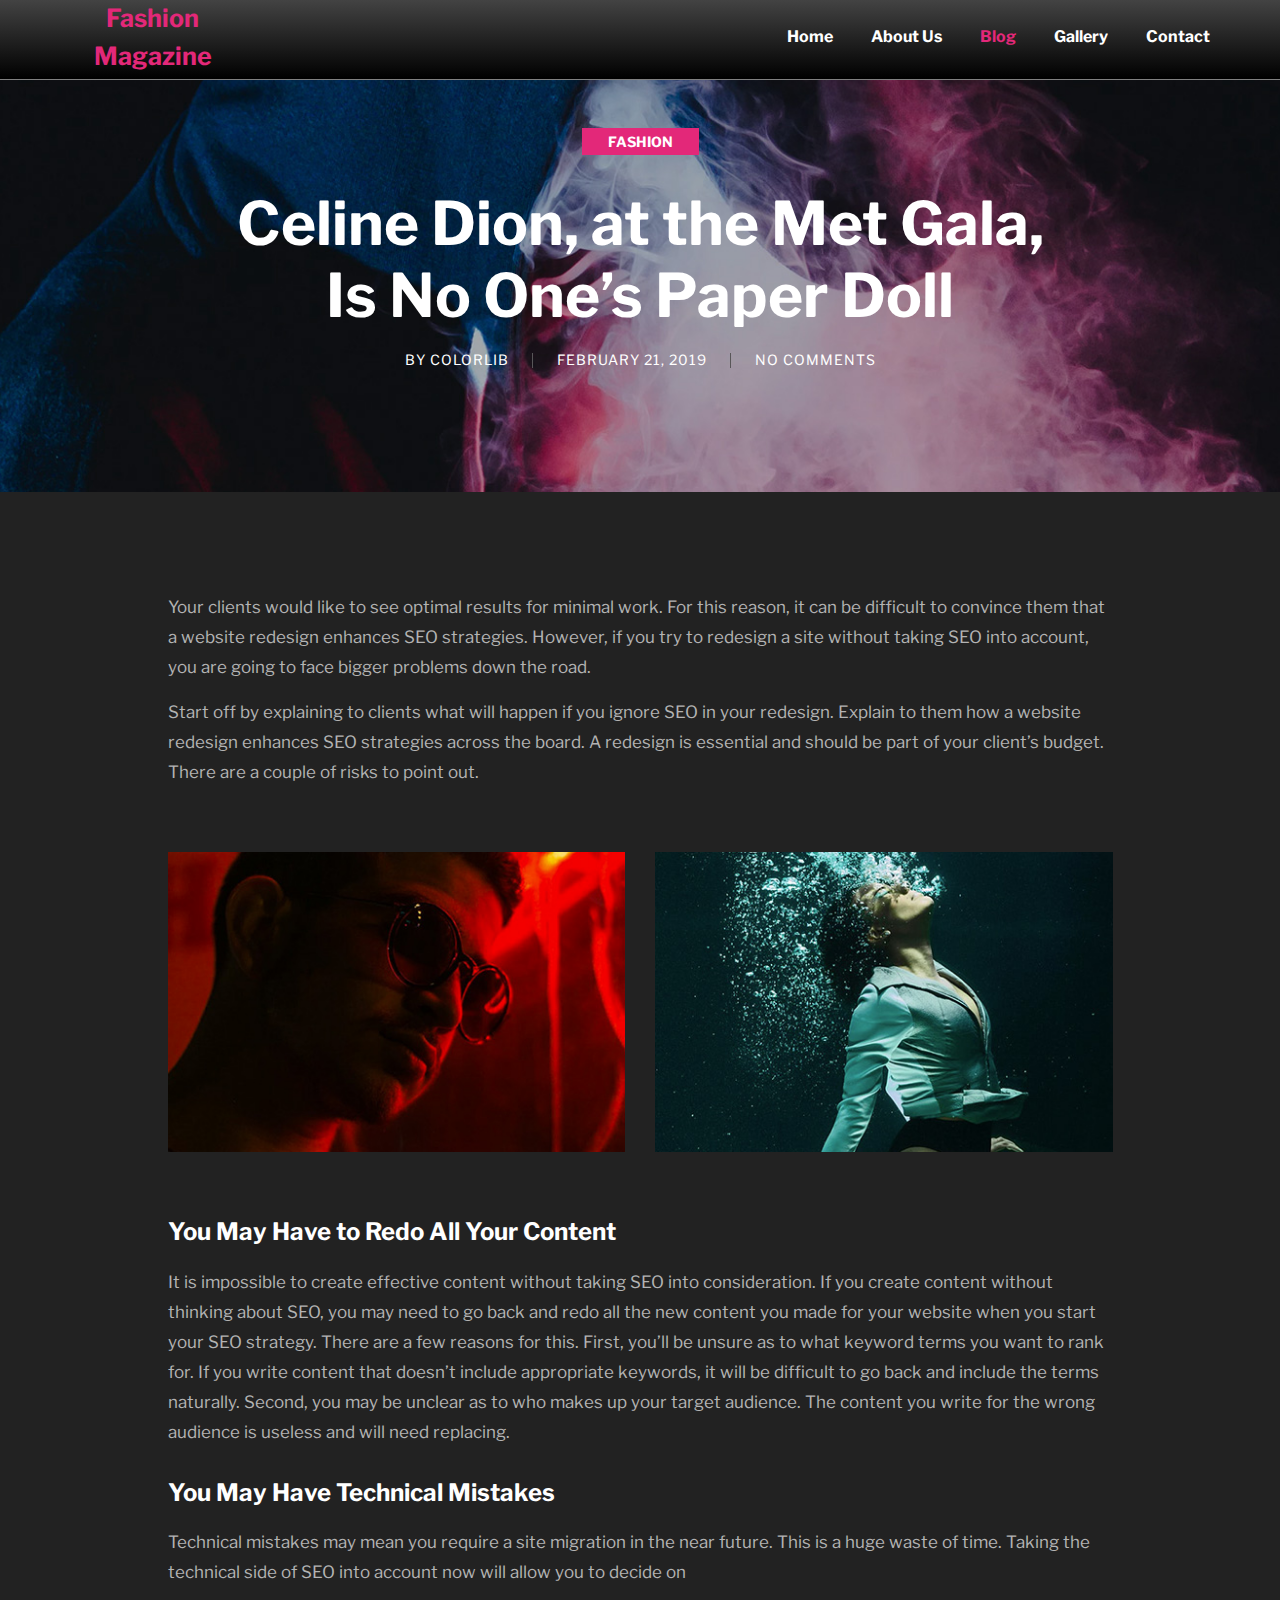
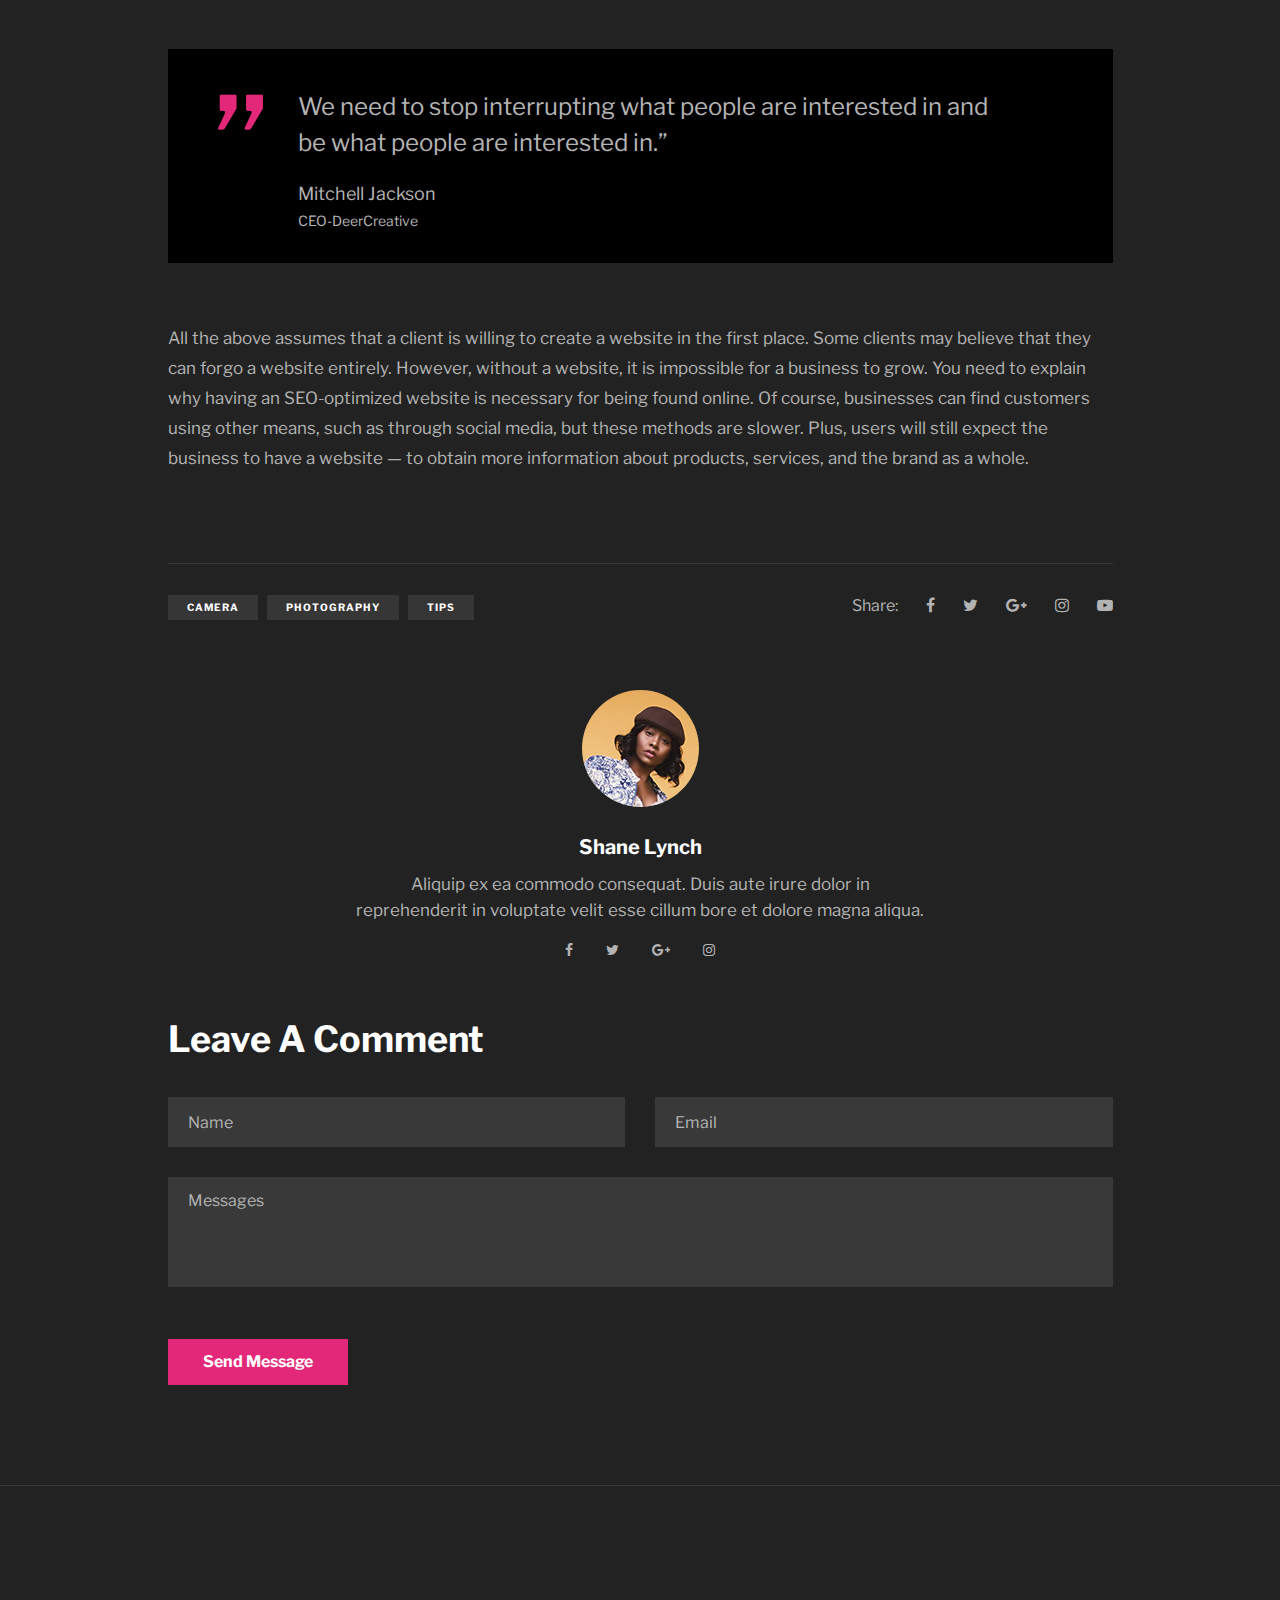
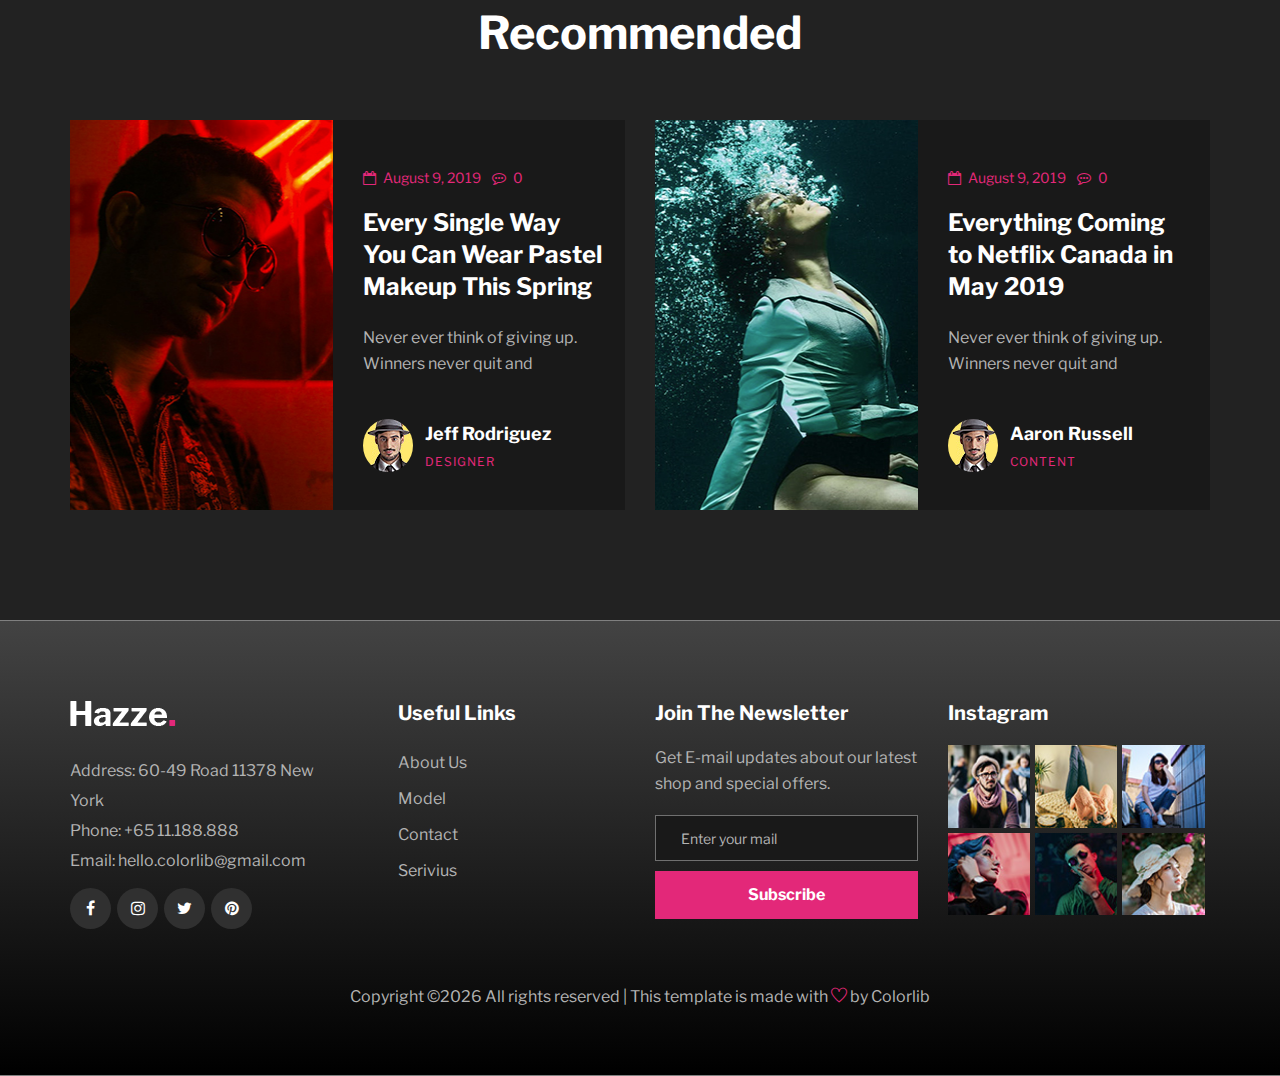
<file: FashionMagazine/blog-details.html>
<!DOCTYPE html>
<html lang="zxx">

<head>
    <meta charset="UTF-8">
    <meta name="description" content="Hazze Template">
    <meta name="keywords" content="Hazze, unica, creative, html">
    <meta name="viewport" content="width=device-width, initial-scale=1.0">
    <meta http-equiv="X-UA-Compatible" content="ie=edge">
    <title>Hazze | Template</title>

    <!-- Google Font -->
    <link href="https://fonts.googleapis.com/css?family=Libre+Franklin:400,500,600,700,800,900&display=swap"
        rel="stylesheet">

    <!-- Css Styles -->
    <link rel="stylesheet" href="css/bootstrap.min.css" type="text/css">
    <link rel="stylesheet" href="css/font-awesome.min.css" type="text/css">
    <link rel="stylesheet" href="css/themify-icons.css" type="text/css">
    <link rel="stylesheet" href="css/owl.carousel.min.css" type="text/css">
    <link rel="stylesheet" href="css/magnific-popup.css" type="text/css">
    <link rel="stylesheet" href="css/slicknav.min.css" type="text/css">
    <link rel="stylesheet" href="css/style.css" type="text/css">
</head>

<body>
    <!-- Page Preloder -->
    <div id="preloder">
        <div class="loader"></div>
    </div>

    <!-- Header Section Begin -->
    <header class="header-section">
        <div class="container">
            <div class="row">
                <div class="col-lg-2 col-md-2">
                    <div class="logo">
                        <a href="#">
                            Fashion Magazine
                        </a>
                    </div>
                </div>
                <div class="col-lg-10 col-md-10">
                    <div class="main-menu mobile-menu">
                        <ul>
                            <li><a href="./index.html">Home</a></li>
                            <li><a href="./about-us.html">About Us</a></li>
                            <li class="active"><a href="./blog.html">Blog</a></li>
                            <li><a href="./gallery.html">Gallery</a>
                                <ul class="dropdown">
                                    <li><a href="#">Naoh</a></li>
                                    <li><a href="#">Padis</a></li>
                                    <li><a href="#">Jacob</a></li>
                                    <li><a href="#">Gomez</a></li>
                                </ul>
                            </li>
                            <li><a href="./contact.html">Contact</a></li>
                        </ul>
                    </div>
                </div>
            </div>
            <div id="mobile-menu-wrap"></div>
        </div>
    </header>
    <!-- Header End -->

    <!-- Blog Details Hero  Section Begin -->
    <section class="blog-hero-section set-bg spad" data-setbg="img/blog/details/details-hero.jpg">
        <div class="container">
            <div class="row justify-content-center">
                <div class="col-lg-9 text-center">
                    <div class="bh-text">
                        <span>Fashion</span>
                        <h2>Celine Dion, at the Met Gala, Is No One’s Paper Doll</h2>
                        <ul>
                            <li>By Colorlib</li>
                            <li>February 21, 2019</li>
                            <li>No Comments</li>
                        </ul>
                    </div>
                </div>
            </div>
        </div>
    </section>
    <!-- Blog Details Hero Section End -->

    <!-- Blog Details Section Begin -->
    <section class="blog-details-section spad">
        <div class="container">
            <div class="row">
                <div class="col-lg-10 m-auto">
                    <div class="bd-text">
                        <div class="bd-title">
                            <p>Your clients would like to see optimal results for minimal work. For this reason, it can
                                be difficult to convince them that a website redesign enhances SEO strategies. However,
                                if you try to redesign a site without taking SEO into account, you are going to face
                                bigger problems down the road.</p>
                            <p>Start off by explaining to clients what will happen if you ignore SEO in your redesign.
                                Explain to them how a website redesign enhances SEO strategies across the board. A
                                redesign is essential and should be part of your client’s budget. There are a couple of
                                risks to point out.</p>
                        </div>
                        <div class="bd-pic">
                            <div class="row">
                                <div class="col-md-6">
                                    <img src="img/blog/details/bd-more-1.jpg" alt="">
                                </div>
                                <div class="col-md-6">
                                    <img src="img/blog/details/bd-more-2.jpg" alt="">
                                </div>
                            </div>
                        </div>
                        <div class="bd-more-text">
                            <div class="bm-item">
                                <h4>You May Have to Redo All Your Content</h4>
                                <p>It is impossible to create effective content without taking SEO into consideration.
                                    If you create content without thinking about SEO, you may need to go back and redo
                                    all the new content you made for your website when you start your SEO strategy.
                                    There are a few reasons for this. First, you’ll be unsure as to what keyword terms
                                    you want to rank for. If you write content that doesn’t include appropriate
                                    keywords, it will be difficult to go back and include the terms naturally. Second,
                                    you may be unclear as to who makes up your target audience. The content you write
                                    for the wrong audience is useless and will need replacing.</p>
                            </div>
                            <div class="bm-item">
                                <h4>You May Have Technical Mistakes</h4>
                                <p>Technical mistakes may mean you require a site migration in the near future. This is
                                    a huge waste of time. Taking the technical side of SEO into account now will allow
                                    you to decide on</p>
                            </div>
                        </div>
                        <div class="bd-quote">
                            <img src="img/blog/details/quote.png" alt="">
                            <p>We need to stop interrupting what people are interested in and be what people are
                                interested in.”</p>
                            <div class="quote-author">
                                <h5>Mitchell Jackson</h5>
                                <span>CEO-DeerCreative</span>
                            </div>
                        </div>
                        <div class="bd-last-para">
                            <p>All the above assumes that a client is willing to create a website in the first place.
                                Some clients may believe that they can forgo a website entirely. However, without a
                                website, it is impossible for a business to grow. You need to explain why having an
                                SEO-optimized website is necessary for being found online. Of course, businesses can
                                find customers using other means, such as through social media, but these methods are
                                slower. Plus, users will still expect the business to have a website — to obtain more
                                information about products, services, and the brand as a whole.</p>
                        </div>
                        <div class="tag-share">
                            <div class="tags">
                                <a href="#">Camera</a>
                                <a href="#">Photography</a>
                                <a href="#">Tips</a>
                            </div>
                            <div class="social-share">
                                <span>Share:</span>
                                <a href="#"><i class="fa fa-facebook"></i></a>
                                <a href="#"><i class="fa fa-twitter"></i></a>
                                <a href="#"><i class="fa fa-google-plus"></i></a>
                                <a href="#"><i class="fa fa-instagram"></i></a>
                                <a href="#"><i class="fa fa-youtube-play"></i></a>
                            </div>
                        </div>
                        <div class="blog-author">
                            <img src="img/blog/details/bd-posted.jpg" alt="">
                            <h5>Shane Lynch</h5>
                            <p>Aliquip ex ea commodo consequat. Duis aute irure dolor in<br /> reprehenderit in
                                voluptate velit esse cillum bore et dolore magna aliqua. </p>
                            <div class="bt-social">
                                <a href="#"><i class="fa fa-facebook"></i></a>
                                <a href="#"><i class="fa fa-twitter"></i></a>
                                <a href="#"><i class="fa fa-google-plus"></i></a>
                                <a href="#"><i class="fa fa-instagram"></i></a>
                            </div>
                        </div>
                        <div class="leave-comment">
                            <h2>Leave A Comment</h2>
                            <form action="#" class="comment-form">
                                <div class="row">
                                    <div class="col-lg-6">
                                        <input type="text" placeholder="Name">
                                    </div>
                                    <div class="col-lg-6">
                                        <input type="text" placeholder="Email">
                                    </div>
                                    <div class="col-lg-12">
                                        <textarea placeholder="Messages"></textarea>
                                        <button type="submit" class="site-btn">Send Message</button>
                                    </div>
                                </div>
                            </form>
                        </div>
                    </div>
                </div>
            </div>
        </div>
    </section>
    <!-- Blog Details Section End -->

    <!-- Recommend Section Begin -->
    <section class="recommend-section spad">
        <div class="container">
            <div class="row">
                <div class="col-lg-12">
                    <div class="section-title">
                        <h2>Recommended</h2>
                    </div>
                </div>
            </div>
            <div class="row">
                <div class="col-md-6">
                    <div class="blog-item">
                        <div class="row">
                            <div class="col-lg-6">
                                <div class="bi-pic set-bg" data-setbg="img/blog/blog-1.jpg"></div>
                            </div>
                            <div class="col-lg-6">
                                <div class="bi-text">
                                    <ul>
                                        <li><i class="fa fa-calendar-o"></i> August 9, 2019</li>
                                        <li><i class="fa fa-commenting-o"></i> 0</li>
                                    </ul>
                                    <h4><a href="#">Every Single Way You Can Wear Pastel Makeup This Spring</a></h4>
                                    <p>Never ever think of giving up. Winners never quit and</p>
                                    <div class="bt-author">
                                        <div class="ba-pic">
                                            <img src="img/blog/author-1.jpg" alt="">
                                        </div>
                                        <div class="ba-text">
                                            <h5>Jeff Rodriguez</h5>
                                            <span>Designer</span>
                                        </div>
                                    </div>
                                </div>
                            </div>
                        </div>
                    </div>
                </div>
                <div class="col-md-6">
                    <div class="blog-item">
                        <div class="row">
                            <div class="col-lg-6">
                                <div class="bi-pic set-bg" data-setbg="img/blog/blog-2.jpg"></div>
                            </div>
                            <div class="col-lg-6">
                                <div class="bi-text">
                                    <ul>
                                        <li><i class="fa fa-calendar-o"></i> August 9, 2019</li>
                                        <li><i class="fa fa-commenting-o"></i> 0</li>
                                    </ul>
                                    <h4><a href="#">Everything Coming to Netflix Canada in May 2019</a></h4>
                                    <p>Never ever think of giving up. Winners never quit and</p>
                                    <div class="bt-author">
                                        <div class="ba-pic">
                                            <img src="img/blog/author-1.jpg" alt="">
                                        </div>
                                        <div class="ba-text">
                                            <h5>Aaron Russell</h5>
                                            <span>Content</span>
                                        </div>
                                    </div>
                                </div>
                            </div>
                        </div>
                    </div>
                </div>
            </div>
        </div>
    </section>
    <!-- Recommend Section End -->

    <!-- Footer Section Begin -->
    <section class="footer-section">
        <div class="container">
            <div class="row">
                <div class="col-lg-3 col-md-6">
                    <div class="footer-option">
                        <div class="fo-logo">
                            <a href="#">
                                <img src="img/logo.png" alt="">
                            </a>
                        </div>
                        <ul>
                            <li>Address: 60-49 Road 11378 New York</li>
                            <li>Phone: +65 11.188.888</li>
                            <li>Email: hello.colorlib@gmail.com</li>
                        </ul>
                        <div class="fo-social">
                            <a href="#"><i class="fa fa-facebook"></i></a>
                            <a href="#"><i class="fa fa-instagram"></i></a>
                            <a href="#"><i class="fa fa-twitter"></i></a>
                            <a href="#"><i class="fa fa-pinterest"></i></a>
                        </div>
                    </div>
                </div>
                <div class="col-lg-3 col-md-6">
                    <div class="footer-widget fw-links">
                        <h5>Useful Links</h5>
                        <ul>
                            <li><a href="#">About Us</a></li>
                            <li><a href="#">Model</a></li>
                            <li><a href="#">Contact</a></li>
                            <li><a href="#">Serivius</a></li>
                        </ul>
                    </div>
                </div>
                <div class="col-lg-3 col-md-6">
                    <div class="footer-widget">
                        <h5>Join The Newsletter</h5>
                        <p>Get E-mail updates about our latest shop and special offers.</p>
                        <form action="#" class="news-form">
                            <input type="text" placeholder="Enter your mail">
                            <button type="submit">Subscribe</button>
                        </form>
                    </div>
                </div>
                <div class="col-lg-3 col-md-6">
                    <div class="footer-widget">
                        <h5>Instagram</h5>
                        <div class="insta-pic">
                            <img src="img/instagram/instagram-1.jpg" alt="">
                            <img src="img/instagram/instagram-2.jpg" alt="">
                            <img src="img/instagram/instagram-3.jpg" alt="">
                            <img src="img/instagram/instagram-4.jpg" alt="">
                            <img src="img/instagram/instagram-5.jpg" alt="">
                            <img src="img/instagram/instagram-6.jpg" alt="">
                        </div>
                    </div>
                </div>
            </div>
            <div class="copyright-text"><p><!-- Link back to Colorlib can't be removed. Template is licensed under CC BY 3.0. -->
  Copyright &copy;<script>document.write(new Date().getFullYear());</script> All rights reserved | This template is made with <i class="ti-heart" aria-hidden="true"></i> by <a href="https://colorlib.com" target="_blank">Colorlib</a>
  <!-- Link back to Colorlib can't be removed. Template is licensed under CC BY 3.0. --></p></div>
        </div>
    </section>
    <!-- Footer Section End -->

    <!-- Js Plugins -->
    <script src="js/jquery-3.3.1.min.js"></script>
    <script src="js/bootstrap.min.js"></script>
    <script src="js/jquery.magnific-popup.min.js"></script>
    <script src="js/mixitup.min.js"></script>
    <script src="js/jquery.slicknav.js"></script>
    <script src="js/owl.carousel.min.js"></script>
    <script src="js/main.js"></script>
</body>

</html>
</file>
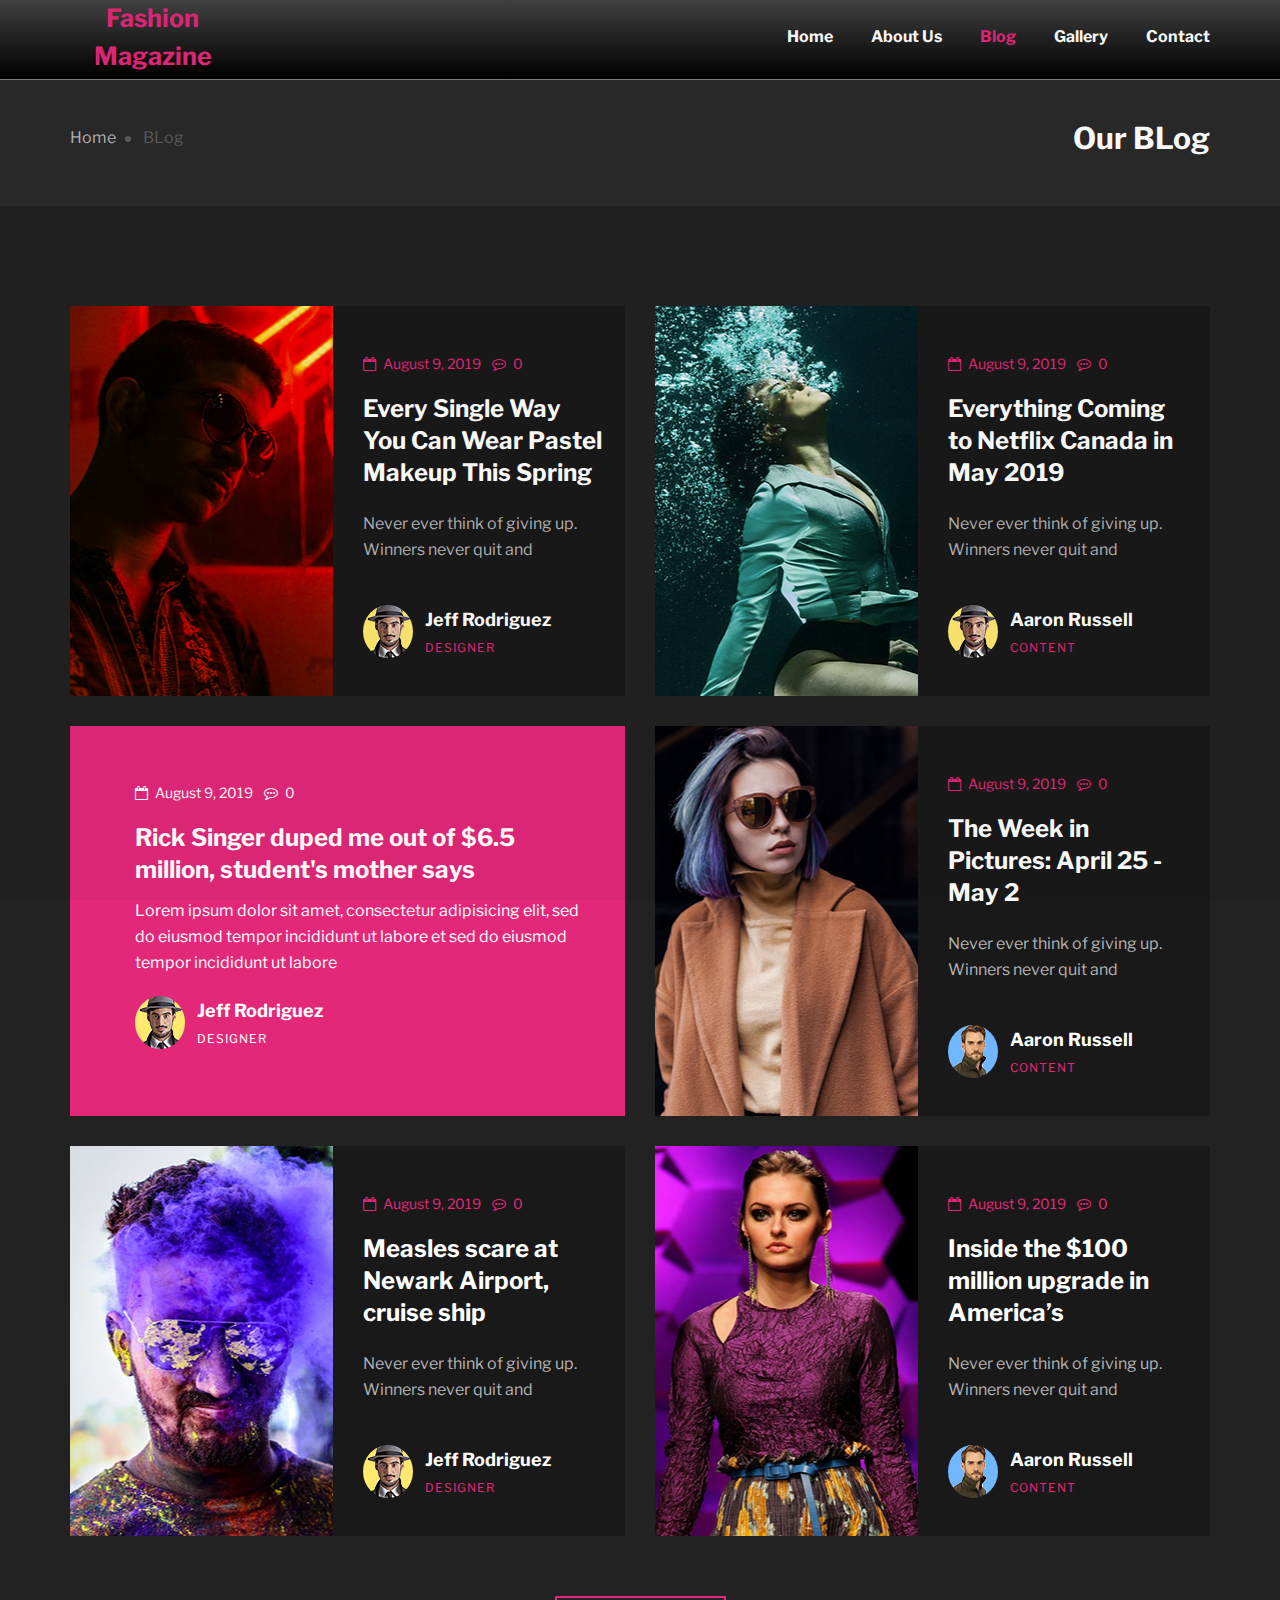
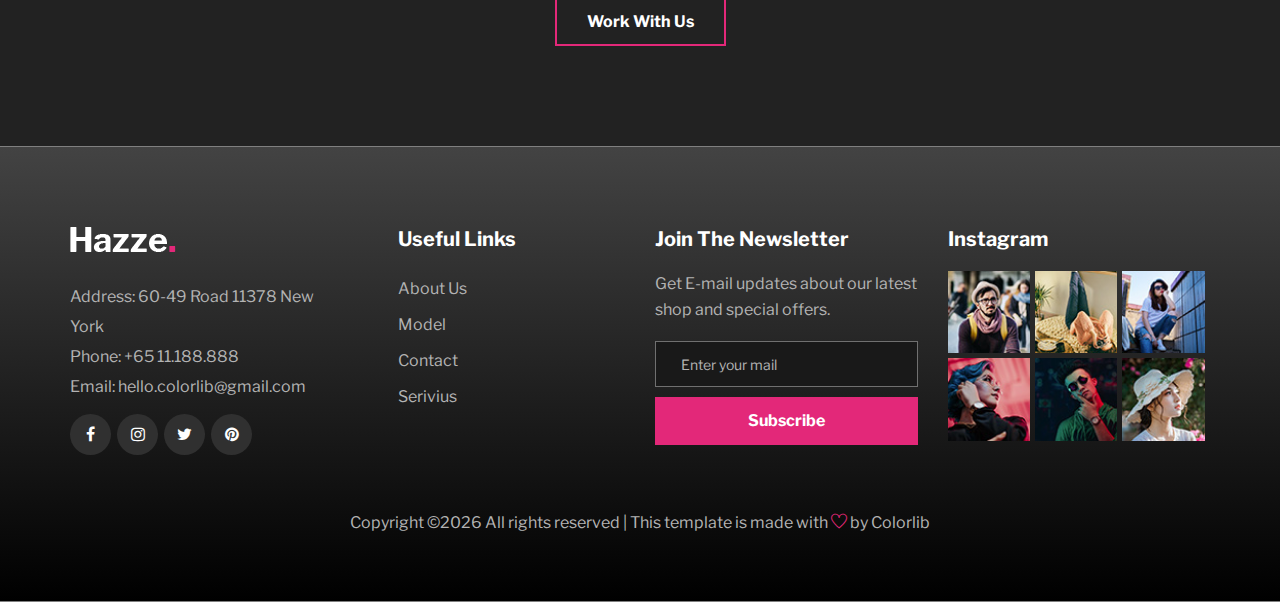
<file: FashionMagazine/blog.html>
<!DOCTYPE html>
<html lang="zxx">

<head>
    <meta charset="UTF-8">
    <meta name="description" content="Hazze Template">
    <meta name="keywords" content="Hazze, unica, creative, html">
    <meta name="viewport" content="width=device-width, initial-scale=1.0">
    <meta http-equiv="X-UA-Compatible" content="ie=edge">
    <title>Hazze | Template</title>

    <!-- Google Font -->
    <link href="https://fonts.googleapis.com/css?family=Libre+Franklin:400,500,600,700,800,900&display=swap"
        rel="stylesheet">

    <!-- Css Styles -->
    <link rel="stylesheet" href="css/bootstrap.min.css" type="text/css">
    <link rel="stylesheet" href="css/font-awesome.min.css" type="text/css">
    <link rel="stylesheet" href="css/themify-icons.css" type="text/css">
    <link rel="stylesheet" href="css/owl.carousel.min.css" type="text/css">
    <link rel="stylesheet" href="css/magnific-popup.css" type="text/css">
    <link rel="stylesheet" href="css/slicknav.min.css" type="text/css">
    <link rel="stylesheet" href="css/style.css" type="text/css">
</head>

<body>
    <!-- Page Preloder -->
    <div id="preloder">
        <div class="loader"></div>
    </div>

    <!-- Header Section Begin -->
    <header class="header-section">
        <div class="container">
            <div class="row">
                <div class="col-lg-2 col-md-2">
                    <div class="logo">
                        <a href="#">
                            Fashion Magazine
                        </a>
                    </div>
                </div>
                <div class="col-lg-10 col-md-10">
                    <div class="main-menu mobile-menu">
                        <ul>
                            <li><a href="./index.html">Home</a></li>
                            <li><a href="./about-us.html">About Us</a></li>
                            <li class="active"><a href="./blog.html">Blog</a></li>
                            <li><a href="./gallery.html">Gallery</a>
                                <ul class="dropdown">
                                    <li><a href="#">Naoh</a></li>
                                    <li><a href="#">Padis</a></li>
                                    <li><a href="#">Jacob</a></li>
                                    <li><a href="#">Gomez</a></li>
                                </ul>
                            </li>
                            <li><a href="./contact.html">Contact</a></li>
                        </ul>
                    </div>
                </div>
            </div>
            <div id="mobile-menu-wrap"></div>
        </div>
    </header>
    <!-- Header End -->

    <!-- Breadcrumb Section Begin -->
    <section class="breadcrumb-section">
        <div class="container">
            <div class="row">
                <div class="col-lg-6">
                    <div class="breadcrumb-option">
                        <a href="#">Home</a>
                        <span>BLog</span>
                    </div>
                </div>
                <div class="col-lg-6">
                    <div class="breadcrumb-text">
                        <h3>Our BLog</h3>
                    </div>
                </div>
            </div>
        </div>
    </section>
    <!-- Breadcrumb Section End -->

    <!-- Blog Section Begin -->
    <div class="blog-section spad">
        <div class="container">
            <div class="row">
                <div class="col-lg-6">
                    <div class="blog-item">
                        <div class="row">
                            <div class="col-lg-6">
                                <div class="bi-pic set-bg" data-setbg="img/blog/blog-1.jpg"></div>
                            </div>
                            <div class="col-lg-6">
                                <div class="bi-text">
                                    <ul>
                                        <li><i class="fa fa-calendar-o"></i> August 9, 2019</li>
                                        <li><i class="fa fa-commenting-o"></i> 0</li>
                                    </ul>
                                    <h4><a href="./blog-details.html">Every Single Way You Can Wear Pastel Makeup This Spring</a></h4>
                                    <p>Never ever think of giving up. Winners never quit and</p>
                                    <div class="bt-author">
                                        <div class="ba-pic">
                                            <img src="img/blog/author-1.jpg" alt="">
                                        </div>
                                        <div class="ba-text">
                                            <h5>Jeff Rodriguez</h5>
                                            <span>Designer</span>
                                        </div>
                                    </div>
                                </div>
                            </div>
                        </div>
                    </div>
                </div>
                <div class="col-lg-6">
                    <div class="blog-item">
                        <div class="row">
                            <div class="col-lg-6">
                                <div class="bi-pic set-bg" data-setbg="img/blog/blog-2.jpg"></div>
                            </div>
                            <div class="col-lg-6">
                                <div class="bi-text">
                                    <ul>
                                        <li><i class="fa fa-calendar-o"></i> August 9, 2019</li>
                                        <li><i class="fa fa-commenting-o"></i> 0</li>
                                    </ul>
                                    <h4><a href="./blog-details.html">Everything Coming to Netflix Canada in May 2019</a></h4>
                                    <p>Never ever think of giving up. Winners never quit and</p>
                                    <div class="bt-author">
                                        <div class="ba-pic">
                                            <img src="img/blog/author-1.jpg" alt="">
                                        </div>
                                        <div class="ba-text">
                                            <h5>Aaron Russell</h5>
                                            <span>Content</span>
                                        </div>
                                    </div>
                                </div>
                            </div>
                        </div>
                    </div>
                </div>
                <div class="col-lg-6">
                    <div class="blog-item solid-bg">
                        <div class="bi-text">
                            <ul>
                                <li><i class="fa fa-calendar-o"></i> August 9, 2019</li>
                                <li><i class="fa fa-commenting-o"></i> 0</li>
                            </ul>
                            <h4><a href="./blog-details.html">Rick Singer duped me out of $6.5 million, student's mother says</a></h4>
                            <p>Lorem ipsum dolor sit amet, consectetur adipisicing elit, sed do eiusmod tempor
                                incididunt ut labore et sed do eiusmod tempor incididunt ut labore </p>
                            <div class="bt-author">
                                <div class="ba-pic">
                                    <img src="img/blog/author-1.jpg" alt="">
                                </div>
                                <div class="ba-text">
                                    <h5>Jeff Rodriguez</h5>
                                    <span>Designer</span>
                                </div>
                            </div>
                        </div>
                    </div>
                </div>
                <div class="col-lg-6">
                    <div class="blog-item">
                        <div class="row">
                            <div class="col-lg-6">
                                <div class="bi-pic set-bg" data-setbg="img/blog/blog-3.jpg"></div>
                            </div>
                            <div class="col-lg-6">
                                <div class="bi-text">
                                    <ul>
                                        <li><i class="fa fa-calendar-o"></i> August 9, 2019</li>
                                        <li><i class="fa fa-commenting-o"></i> 0</li>
                                    </ul>
                                    <h4><a href="./blog-details.html">The Week in Pictures: April 25 - May 2</a></h4>
                                    <p>Never ever think of giving up. Winners never quit and</p>
                                    <div class="bt-author">
                                        <div class="ba-pic">
                                            <img src="img/blog/author-2.jpg" alt="">
                                        </div>
                                        <div class="ba-text">
                                            <h5>Aaron Russell</h5>
                                            <span>Content</span>
                                        </div>
                                    </div>
                                </div>
                            </div>
                        </div>
                    </div>
                </div>
                <div class="col-lg-6">
                    <div class="blog-item">
                        <div class="row">
                            <div class="col-lg-6">
                                <div class="bi-pic set-bg" data-setbg="img/blog/blog-4.jpg"></div>
                            </div>
                            <div class="col-lg-6">
                                <div class="bi-text">
                                    <ul>
                                        <li><i class="fa fa-calendar-o"></i> August 9, 2019</li>
                                        <li><i class="fa fa-commenting-o"></i> 0</li>
                                    </ul>
                                    <h4><a href="./blog-details.html">Measles scare at Newark Airport, cruise ship</a></h4>
                                    <p>Never ever think of giving up. Winners never quit and</p>
                                    <div class="bt-author">
                                        <div class="ba-pic">
                                            <img src="img/blog/author-1.jpg" alt="">
                                        </div>
                                        <div class="ba-text">
                                            <h5>Jeff Rodriguez</h5>
                                            <span>Designer</span>
                                        </div>
                                    </div>
                                </div>
                            </div>
                        </div>
                    </div>
                </div>
                <div class="col-lg-6">
                    <div class="blog-item">
                        <div class="row">
                            <div class="col-lg-6">
                                <div class="bi-pic set-bg" data-setbg="img/blog/blog-5.jpg"></div>
                            </div>
                            <div class="col-lg-6">
                                <div class="bi-text">
                                    <ul>
                                        <li><i class="fa fa-calendar-o"></i> August 9, 2019</li>
                                        <li><i class="fa fa-commenting-o"></i> 0</li>
                                    </ul>
                                    <h4><a href="./blog-details.html">Inside the $100 million upgrade in America’s</a></h4>
                                    <p>Never ever think of giving up. Winners never quit and</p>
                                    <div class="bt-author">
                                        <div class="ba-pic">
                                            <img src="img/blog/author-2.jpg" alt="">
                                        </div>
                                        <div class="ba-text">
                                            <h5>Aaron Russell</h5>
                                            <span>Content</span>
                                        </div>
                                    </div>
                                </div>
                            </div>
                        </div>
                    </div>
                </div>
            </div>
            <div class="row">
                <div class="col-lg-12 text-center">
                    <div class="blog-btn">
                        <a href="#" class="primary-btn">Work With Us</a>
                    </div>
                </div>
            </div>
        </div>
    </div>
    <!-- Blog Section End -->

    <!-- Footer Section Begin -->
    <section class="footer-section">
        <div class="container">
            <div class="row">
                <div class="col-lg-3 col-md-6">
                    <div class="footer-option">
                        <div class="fo-logo">
                            <a href="#">
                                <img src="img/logo.png" alt="">
                            </a>
                        </div>
                        <ul>
                            <li>Address: 60-49 Road 11378 New York</li>
                            <li>Phone: +65 11.188.888</li>
                            <li>Email: hello.colorlib@gmail.com</li>
                        </ul>
                        <div class="fo-social">
                            <a href="#"><i class="fa fa-facebook"></i></a>
                            <a href="#"><i class="fa fa-instagram"></i></a>
                            <a href="#"><i class="fa fa-twitter"></i></a>
                            <a href="#"><i class="fa fa-pinterest"></i></a>
                        </div>
                    </div>
                </div>
                <div class="col-lg-3 col-md-6">
                    <div class="footer-widget fw-links">
                        <h5>Useful Links</h5>
                        <ul>
                            <li><a href="#">About Us</a></li>
                            <li><a href="#">Model</a></li>
                            <li><a href="#">Contact</a></li>
                            <li><a href="#">Serivius</a></li>
                        </ul>
                    </div>
                </div>
                <div class="col-lg-3 col-md-6">
                    <div class="footer-widget">
                        <h5>Join The Newsletter</h5>
                        <p>Get E-mail updates about our latest shop and special offers.</p>
                        <form action="#" class="news-form">
                            <input type="text" placeholder="Enter your mail">
                            <button type="submit">Subscribe</button>
                        </form>
                    </div>
                </div>
                <div class="col-lg-3 col-md-6">
                    <div class="footer-widget">
                        <h5>Instagram</h5>
                        <div class="insta-pic">
                            <img src="img/instagram/instagram-1.jpg" alt="">
                            <img src="img/instagram/instagram-2.jpg" alt="">
                            <img src="img/instagram/instagram-3.jpg" alt="">
                            <img src="img/instagram/instagram-4.jpg" alt="">
                            <img src="img/instagram/instagram-5.jpg" alt="">
                            <img src="img/instagram/instagram-6.jpg" alt="">
                        </div>
                    </div>
                </div>
            </div>
            <div class="copyright-text"><p><!-- Link back to Colorlib can't be removed. Template is licensed under CC BY 3.0. -->
  Copyright &copy;<script>document.write(new Date().getFullYear());</script> All rights reserved | This template is made with <i class="ti-heart" aria-hidden="true"></i> by <a href="https://colorlib.com" target="_blank">Colorlib</a>
  <!-- Link back to Colorlib can't be removed. Template is licensed under CC BY 3.0. --></p></div>
        </div>
    </section>
    <!-- Footer Section End -->

    <!-- Js Plugins -->
    <script src="js/jquery-3.3.1.min.js"></script>
    <script src="js/bootstrap.min.js"></script>
    <script src="js/jquery.magnific-popup.min.js"></script>
    <script src="js/mixitup.min.js"></script>
    <script src="js/jquery.slicknav.js"></script>
    <script src="js/owl.carousel.min.js"></script>
    <script src="js/main.js"></script>
</body>

</html>
</file>
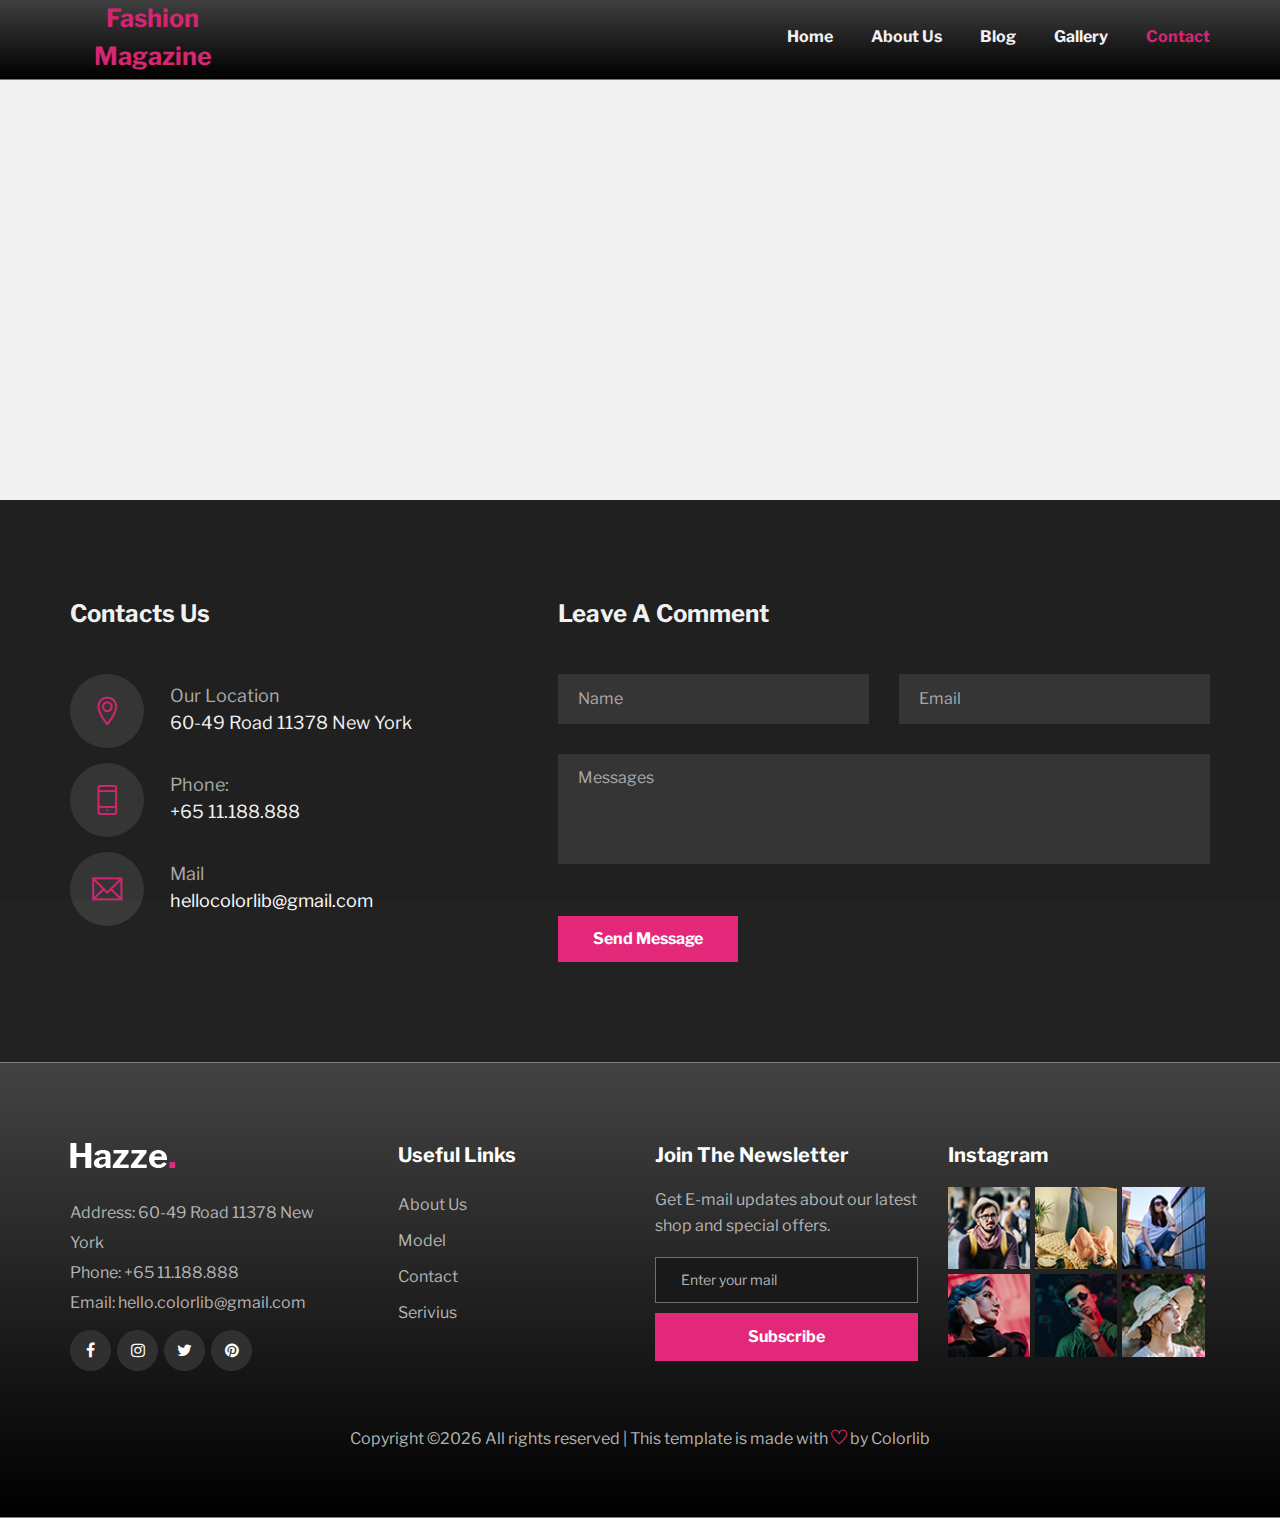
<file: FashionMagazine/contact.html>
<!DOCTYPE html>
<html lang="zxx">

<head>
    <meta charset="UTF-8">
    <meta name="description" content="Hazze Template">
    <meta name="keywords" content="Hazze, unica, creative, html">
    <meta name="viewport" content="width=device-width, initial-scale=1.0">
    <meta http-equiv="X-UA-Compatible" content="ie=edge">
    <title>Hazze | Template</title>

    <!-- Google Font -->
    <link href="https://fonts.googleapis.com/css?family=Libre+Franklin:400,500,600,700,800,900&display=swap"
        rel="stylesheet">

    <!-- Css Styles -->
    <link rel="stylesheet" href="css/bootstrap.min.css" type="text/css">
    <link rel="stylesheet" href="css/font-awesome.min.css" type="text/css">
    <link rel="stylesheet" href="css/themify-icons.css" type="text/css">
    <link rel="stylesheet" href="css/owl.carousel.min.css" type="text/css">
    <link rel="stylesheet" href="css/magnific-popup.css" type="text/css">
    <link rel="stylesheet" href="css/slicknav.min.css" type="text/css">
    <link rel="stylesheet" href="css/style.css" type="text/css">
</head>

<body>
    <!-- Page Preloder -->
    <div id="preloder">
        <div class="loader"></div>
    </div>

    <!-- Header Section Begin -->
    <header class="header-section">
        <div class="container">
            <div class="row">
                <div class="col-lg-2 col-md-2">
                    <div class="logo">
                        <a href="#">
                            Fashion Magazine
                        </a>
                    </div>
                </div>
                <div class="col-lg-10 col-md-10">
                    <div class="main-menu mobile-menu">
                        <ul>
                            <li><a href="./index.html">Home</a></li>
                            <li><a href="./about-us.html">About Us</a></li>
                            <li><a href="./blog.html">Blog</a></li>
                            <li><a href="./gallery.html">Gallery</a>
                                <ul class="dropdown">
                                    <li><a href="#">Naoh</a></li>
                                    <li><a href="#">Padis</a></li>
                                    <li><a href="#">Jacob</a></li>
                                    <li><a href="#">Gomez</a></li>
                                </ul>
                            </li>
                            <li class="active"><a href="./contact.html">Contact</a></li>
                        </ul>
                    </div>
                </div>
            </div>
            <div id="mobile-menu-wrap"></div>
        </div>
    </header>
    <!-- Header End -->

    <!-- Map Section Begin -->
    <div class="map">
        <iframe
            src="https://www.google.com/maps/embed?pb=!1m18!1m12!1m3!1d3029.131590048758!2d-75.49285368518825!3d40.60492025209744!2m3!1f0!2f0!3f0!3m2!1i1024!2i768!4f13.1!3m3!1m2!1s0x89c439862c390e25%3A0xd8a76e7325ce28ea!2sLiberty%20St%2C%20Allentown%2C%20PA%2C%20USA!5e0!3m2!1sen!2sbd!4v1580135217665!5m2!1sen!2sbd"
            height="500" style="border:0;" allowfullscreen=""></iframe>
    </div>
    <!-- Map Section End -->

    <!-- Contact Section Begin -->
    <section class="contact-section spad">
        <div class="container">
            <div class="row">
                <div class="col-lg-5">
                    <div class="contact-text">
                        <h4>Contacts Us</h4>
                        <div class="ct-item">
                            <div class="ci-icon">
                                <span class="ti-location-pin"></span>
                            </div>
                            <div class="ci-text">
                                <ul>
                                    <li>
                                        <span>Our Location</span>
                                        60-49 Road 11378 New York
                                    </li>
                                </ul>
                            </div>
                        </div>
                        <div class="ct-item">
                            <div class="ci-icon">
                                <span class="ti-mobile"></span>
                            </div>
                            <div class="ci-text">
                                <ul>
                                    <li>
                                        <span>Phone:</span>
                                        +65 11.188.888
                                    </li>
                                </ul>
                            </div>
                        </div>
                        <div class="ct-item">
                            <div class="ci-icon">
                                <span class="ti-email"></span>
                            </div>
                            <div class="ci-text">
                                <ul>
                                    <li>
                                        <span>Mail</span>
                                        hellocolorlib@gmail.com
                                    </li>
                                </ul>
                            </div>
                        </div>
                    </div>
                </div>
                <div class="col-lg-7">
                    <div class="contact-option">
                        <h4>Leave A Comment</h4>
                        <form action="#" class="comment-form contact-form">
                            <div class="row">
                                <div class="col-lg-6">
                                    <input type="text" placeholder="Name">
                                </div>
                                <div class="col-lg-6">
                                    <input type="text" placeholder="Email">
                                </div>
                                <div class="col-lg-12">
                                    <textarea placeholder="Messages"></textarea>
                                    <button type="submit" class="site-btn">Send Message</button>
                                </div>
                            </div>
                        </form>
                    </div>
                </div>
            </div>
        </div>
    </section>
    <!-- Contact Section End -->

    <!-- Footer Section Begin -->
    <section class="footer-section">
        <div class="container">
            <div class="row">
                <div class="col-lg-3 col-md-6">
                    <div class="footer-option">
                        <div class="fo-logo">
                            <a href="#">
                                <img src="img/logo.png" alt="">
                            </a>
                        </div>
                        <ul>
                            <li>Address: 60-49 Road 11378 New York</li>
                            <li>Phone: +65 11.188.888</li>
                            <li>Email: hello.colorlib@gmail.com</li>
                        </ul>
                        <div class="fo-social">
                            <a href="#"><i class="fa fa-facebook"></i></a>
                            <a href="#"><i class="fa fa-instagram"></i></a>
                            <a href="#"><i class="fa fa-twitter"></i></a>
                            <a href="#"><i class="fa fa-pinterest"></i></a>
                        </div>
                    </div>
                </div>
                <div class="col-lg-3 col-md-6">
                    <div class="footer-widget fw-links">
                        <h5>Useful Links</h5>
                        <ul>
                            <li><a href="#">About Us</a></li>
                            <li><a href="#">Model</a></li>
                            <li><a href="#">Contact</a></li>
                            <li><a href="#">Serivius</a></li>
                        </ul>
                    </div>
                </div>
                <div class="col-lg-3 col-md-6">
                    <div class="footer-widget">
                        <h5>Join The Newsletter</h5>
                        <p>Get E-mail updates about our latest shop and special offers.</p>
                        <form action="#" class="news-form">
                            <input type="text" placeholder="Enter your mail">
                            <button type="submit">Subscribe</button>
                        </form>
                    </div>
                </div>
                <div class="col-lg-3 col-md-6">
                    <div class="footer-widget">
                        <h5>Instagram</h5>
                        <div class="insta-pic">
                            <img src="img/instagram/instagram-1.jpg" alt="">
                            <img src="img/instagram/instagram-2.jpg" alt="">
                            <img src="img/instagram/instagram-3.jpg" alt="">
                            <img src="img/instagram/instagram-4.jpg" alt="">
                            <img src="img/instagram/instagram-5.jpg" alt="">
                            <img src="img/instagram/instagram-6.jpg" alt="">
                        </div>
                    </div>
                </div>
            </div>
            <div class="copyright-text"><p><!-- Link back to Colorlib can't be removed. Template is licensed under CC BY 3.0. -->
  Copyright &copy;<script>document.write(new Date().getFullYear());</script> All rights reserved | This template is made with <i class="ti-heart" aria-hidden="true"></i> by <a href="https://colorlib.com" target="_blank">Colorlib</a>
  <!-- Link back to Colorlib can't be removed. Template is licensed under CC BY 3.0. --></p></div>
        </div>
    </section>
    <!-- Footer Section End -->

    <!-- Js Plugins -->
    <script src="js/jquery-3.3.1.min.js"></script>
    <script src="js/bootstrap.min.js"></script>
    <script src="js/jquery.magnific-popup.min.js"></script>
    <script src="js/mixitup.min.js"></script>
    <script src="js/jquery.slicknav.js"></script>
    <script src="js/owl.carousel.min.js"></script>
    <script src="js/main.js"></script>
</body>

</html>
</file>
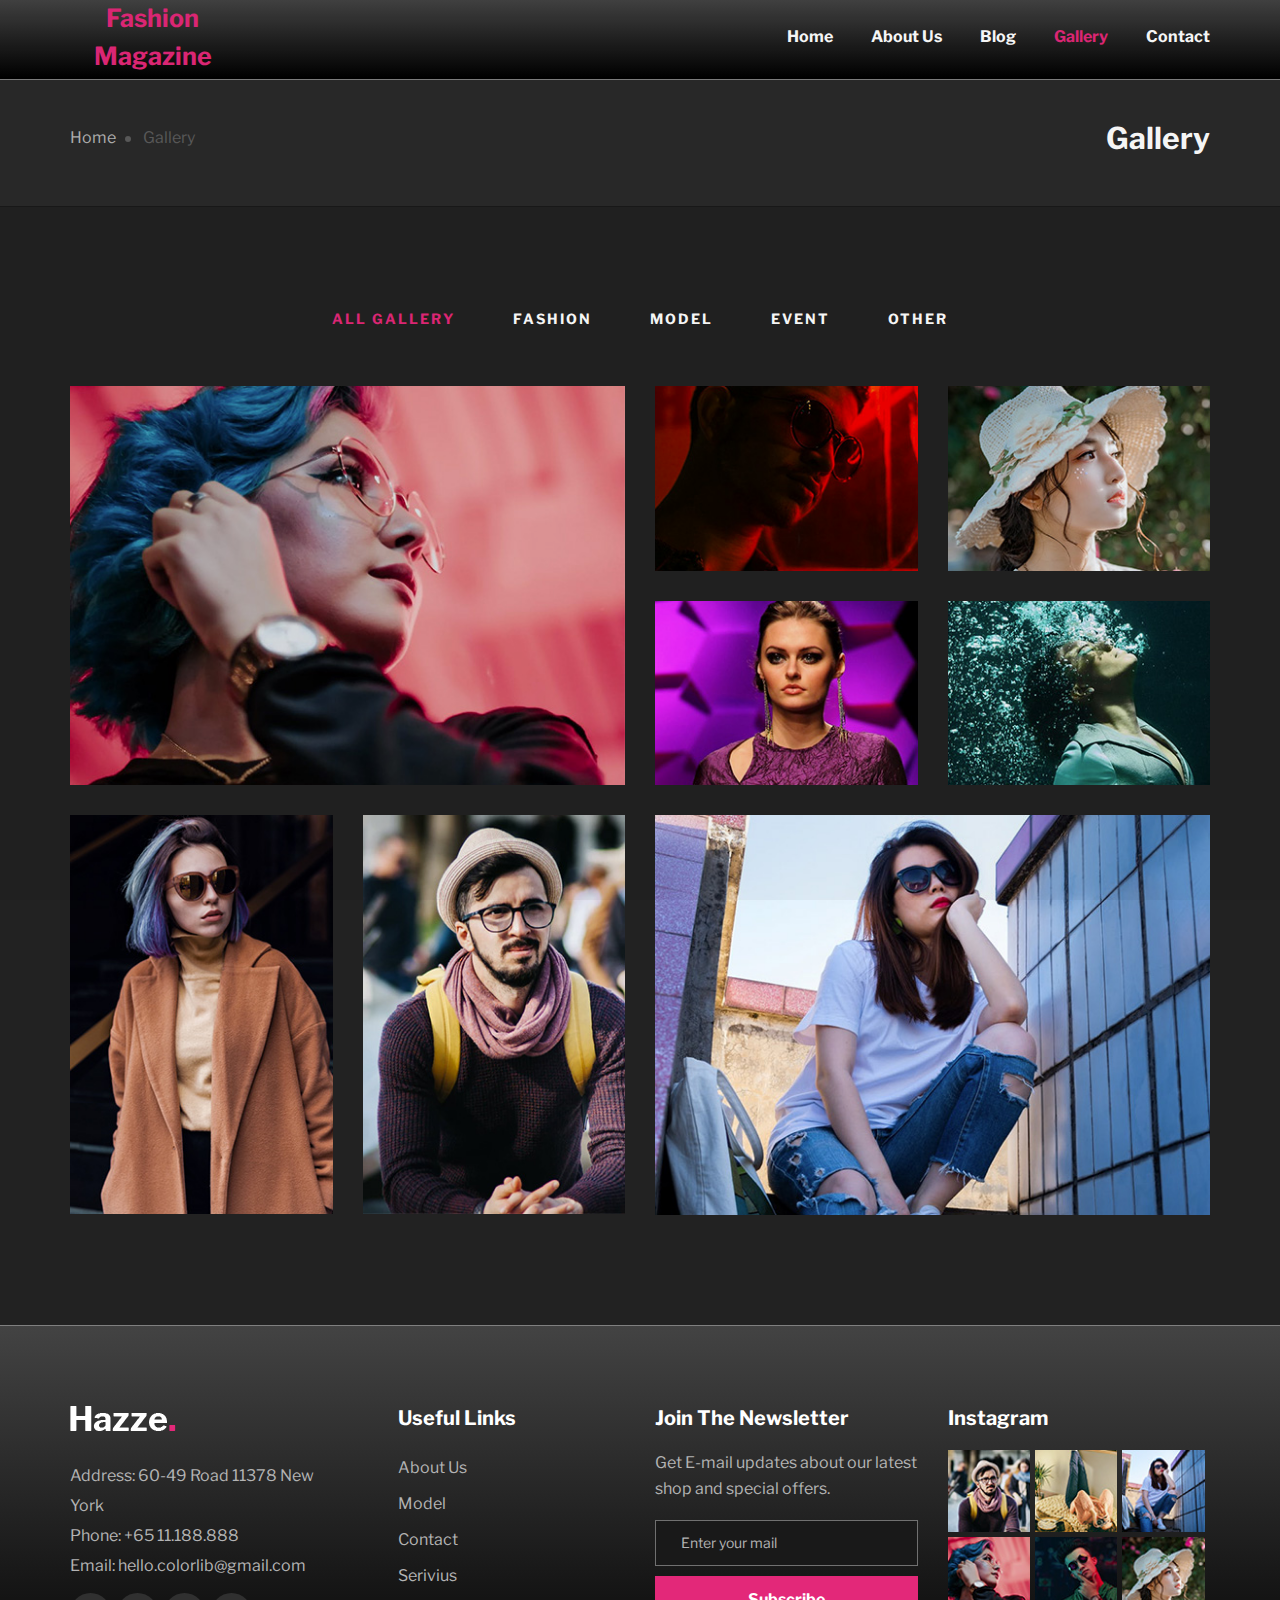
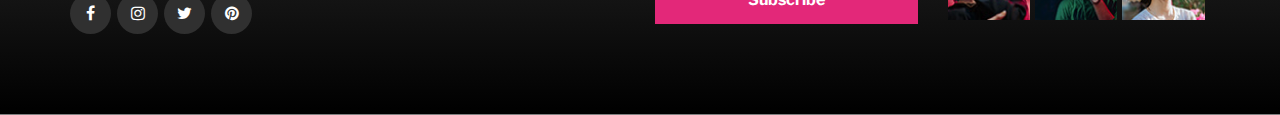
<file: FashionMagazine/gallery.html>
<!DOCTYPE html>
<html lang="zxx">

<head>
    <meta charset="UTF-8">
    <meta name="description" content="Hazze Template">
    <meta name="keywords" content="Hazze, unica, creative, html">
    <meta name="viewport" content="width=device-width, initial-scale=1.0">
    <meta http-equiv="X-UA-Compatible" content="ie=edge">
    <title>Hazze | Template</title>

    <!-- Google Font -->
    <link href="https://fonts.googleapis.com/css?family=Libre+Franklin:400,500,600,700,800,900&display=swap"
        rel="stylesheet">

    <!-- Css Styles -->
    <link rel="stylesheet" href="css/bootstrap.min.css" type="text/css">
    <link rel="stylesheet" href="css/font-awesome.min.css" type="text/css">
    <link rel="stylesheet" href="css/themify-icons.css" type="text/css">
    <link rel="stylesheet" href="css/owl.carousel.min.css" type="text/css">
    <link rel="stylesheet" href="css/magnific-popup.css" type="text/css">
    <link rel="stylesheet" href="css/slicknav.min.css" type="text/css">
    <link rel="stylesheet" href="css/style.css" type="text/css">
</head>

<body>
    <!-- Page Preloder -->
    <div id="preloder">
        <div class="loader"></div>
    </div>

    <!-- Header Section Begin -->
    <header class="header-section">
        <div class="container">
            <div class="row">
                <div class="col-lg-2 col-md-2">
                    <div class="logo">
                        <a href="#">
                            Fashion Magazine
                        </a>
                    </div>
                </div>
                <div class="col-lg-10 col-md-10">
                    <div class="main-menu mobile-menu">
                        <ul>
                            <li><a href="./index.html">Home</a></li>
                            <li><a href="./about-us.html">About Us</a></li>
                            <li><a href="./blog.html">Blog</a></li>
                            <li class="active"><a href="./gallery.html">Gallery</a>
                                <ul class="dropdown">
                                    <li><a href="#">Naoh</a></li>
                                    <li><a href="#">Padis</a></li>
                                    <li><a href="#">Jacob</a></li>
                                    <li><a href="#">Gomez</a></li>
                                </ul>
                            </li>
                            <li><a href="./contact.html">Contact</a></li>
                        </ul>
                    </div>
                </div>
            </div>
            <div id="mobile-menu-wrap"></div>
        </div>
    </header>
    <!-- Header End -->

    <!-- Breadcrumb Section Begin -->
    <section class="breadcrumb-section bread-normal">
        <div class="container">
            <div class="row">
                <div class="col-lg-6 col-md-6">
                    <div class="breadcrumb-option">
                        <a href="#">Home</a>
                        <span>Gallery</span>
                    </div>
                </div>
                <div class="col-lg-6 col-md-6 text-right">
                    <div class="breadcrumb-text">
                        <h3>Gallery</h3>
                    </div>
                </div>
            </div>
        </div>
    </section>
    <!-- Breadcrumb Section End -->

    <!-- Gallery Section Begin -->
    <div class="gallery-section spad">
        <div class="container">
            <div class="row">
                <div class="col-lg-12">
                    <div class="gallery-controls">
                        <ul>
                            <li class="active" data-filter=".all">All gallery</li>
                            <li data-filter=".fashion">Fashion</li>
                            <li data-filter=".model">Model</li>
                            <li data-filter=".event">Event</li>
                            <li data-filter=".other">Other</li>
                        </ul>
                    </div>
                </div>
            </div>
            <div class="row gallery-filter">
                <div class="col-lg-6 mix all fashion">
                    <div class="gs-item">
                        <img src="img/gallery/gallery-1.jpg" alt="">
                    </div>
                </div>
                <div class="col-lg-6">
                    <div class="row">
                        <div class="col-lg-6 mix all model">
                            <div class="gs-item">
                                <img src="img/gallery/gallery-2.jpg" alt="">
                            </div>
                        </div>
                        <div class="col-lg-6 mix all event">
                            <div class="gs-item">
                                <img src="img/gallery/gallery-3.jpg" alt="">
                            </div>
                        </div>
                        <div class="col-lg-6 mix all other">
                            <div class="gs-item">
                                <img src="img/gallery/gallery-4.jpg" alt="">
                            </div>
                        </div>
                        <div class="col-lg-6 mix all fashion">
                            <div class="gs-item">
                                <img src="img/gallery/gallery-5.jpg" alt="">
                            </div>
                        </div>
                    </div>
                </div>
                <div class="col-lg-6">
                    <div class="row">
                        <div class="col-lg-6 mix all event">
                            <div class="gs-item">
                                <img src="img/gallery/gallery-6.jpg" alt="">
                            </div>
                        </div>
                        <div class="col-lg-6 mix all model other">
                            <div class="gs-item">
                                <img src="img/gallery/gallery-7.jpg" alt="">
                            </div>
                        </div>
                    </div>
                </div>
                <div class="col-lg-6 mix all fashion event">
                    <div class="gs-item">
                        <img src="img/gallery/gallery-8.jpg" alt="">
                    </div>
                </div>
            </div>
        </div>
    </div>
    <!-- Gallery Section End -->

    <!-- Footer Section Begin -->
    <section class="footer-section">
        <div class="container">
            <div class="row">
                <div class="col-lg-3">
                    <div class="footer-option">
                        <div class="fo-logo">
                            <a href="#">
                                <img src="img/logo.png" alt="">
                            </a>
                        </div>
                        <ul>
                            <li>Address: 60-49 Road 11378 New York</li>
                            <li>Phone: +65 11.188.888</li>
                            <li>Email: hello.colorlib@gmail.com</li>
                        </ul>
                        <div class="fo-social">
                            <a href="#"><i class="fa fa-facebook"></i></a>
                            <a href="#"><i class="fa fa-instagram"></i></a>
                            <a href="#"><i class="fa fa-twitter"></i></a>
                            <a href="#"><i class="fa fa-pinterest"></i></a>
                        </div>
                    </div>
                </div>
                <div class="col-lg-3">
                    <div class="footer-widget fw-links">
                        <h5>Useful Links</h5>
                        <ul>
                            <li><a href="#">About Us</a></li>
                            <li><a href="#">Model</a></li>
                            <li><a href="#">Contact</a></li>
                            <li><a href="#">Serivius</a></li>
                        </ul>
                    </div>
                </div>
                <div class="col-lg-3">
                    <div class="footer-widget">
                        <h5>Join The Newsletter</h5>
                        <p>Get E-mail updates about our latest shop and special offers.</p>
                        <form action="#" class="news-form">
                            <input type="text" placeholder="Enter your mail">
                            <button type="submit">Subscribe</button>
                        </form>
                    </div>
                </div>
                <div class="col-lg-3">
                    <div class="footer-widget">
                        <h5>Instagram</h5>
                        <div class="insta-pic">
                            <img src="img/instagram/instagram-1.jpg" alt="">
                            <img src="img/instagram/instagram-2.jpg" alt="">
                            <img src="img/instagram/instagram-3.jpg" alt="">
                            <img src="img/instagram/instagram-4.jpg" alt="">
                            <img src="img/instagram/instagram-5.jpg" alt="">
                            <img src="img/instagram/instagram-6.jpg" alt="">
                        </div>
                    </div>
                </div>
            </div>
        </div>
    </section>
    <!-- Footer Section End -->

    <!-- Js Plugins -->
    <script src="js/jquery-3.3.1.min.js"></script>
    <script src="js/bootstrap.min.js"></script>
    <script src="js/jquery.magnific-popup.min.js"></script>
    <script src="js/mixitup.min.js"></script>
    <script src="js/jquery.slicknav.js"></script>
    <script src="js/owl.carousel.min.js"></script>
    <script src="js/main.js"></script>
</body>

</html>
</file>
<file: FashionMagazine/css/themify-icons.css>
@font-face {
	font-family: 'themify';
	src:url('../fonts/themify.eot?-fvbane');
	src:url('../fonts/themify.eot?#iefix-fvbane') format('embedded-opentype'),
		url('../fonts/themify.woff?-fvbane') format('woff'),
		url('../fonts/themify.ttf?-fvbane') format('truetype'),
		url('../fonts/themify.svg?-fvbane#themify') format('svg');
	font-weight: normal;
	font-style: normal;
}

[class^="ti-"], [class*=" ti-"] {
	font-family: 'themify';
	speak: none;
	font-style: normal;
	font-weight: normal;
	font-variant: normal;
	text-transform: none;
	line-height: 1;

	/* Better Font Rendering =========== */
	-webkit-font-smoothing: antialiased;
	-moz-osx-font-smoothing: grayscale;
}

.ti-wand:before {
	content: "\e600";
}
.ti-volume:before {
	content: "\e601";
}
.ti-user:before {
	content: "\e602";
}
.ti-unlock:before {
	content: "\e603";
}
.ti-unlink:before {
	content: "\e604";
}
.ti-trash:before {
	content: "\e605";
}
.ti-thought:before {
	content: "\e606";
}
.ti-target:before {
	content: "\e607";
}
.ti-tag:before {
	content: "\e608";
}
.ti-tablet:before {
	content: "\e609";
}
.ti-star:before {
	content: "\e60a";
}
.ti-spray:before {
	content: "\e60b";
}
.ti-signal:before {
	content: "\e60c";
}
.ti-shopping-cart:before {
	content: "\e60d";
}
.ti-shopping-cart-full:before {
	content: "\e60e";
}
.ti-settings:before {
	content: "\e60f";
}
.ti-search:before {
	content: "\e610";
}
.ti-zoom-in:before {
	content: "\e611";
}
.ti-zoom-out:before {
	content: "\e612";
}
.ti-cut:before {
	content: "\e613";
}
.ti-ruler:before {
	content: "\e614";
}
.ti-ruler-pencil:before {
	content: "\e615";
}
.ti-ruler-alt:before {
	content: "\e616";
}
.ti-bookmark:before {
	content: "\e617";
}
.ti-bookmark-alt:before {
	content: "\e618";
}
.ti-reload:before {
	content: "\e619";
}
.ti-plus:before {
	content: "\e61a";
}
.ti-pin:before {
	content: "\e61b";
}
.ti-pencil:before {
	content: "\e61c";
}
.ti-pencil-alt:before {
	content: "\e61d";
}
.ti-paint-roller:before {
	content: "\e61e";
}
.ti-paint-bucket:before {
	content: "\e61f";
}
.ti-na:before {
	content: "\e620";
}
.ti-mobile:before {
	content: "\e621";
}
.ti-minus:before {
	content: "\e622";
}
.ti-medall:before {
	content: "\e623";
}
.ti-medall-alt:before {
	content: "\e624";
}
.ti-marker:before {
	content: "\e625";
}
.ti-marker-alt:before {
	content: "\e626";
}
.ti-arrow-up:before {
	content: "\e627";
}
.ti-arrow-right:before {
	content: "\e628";
}
.ti-arrow-left:before {
	content: "\e629";
}
.ti-arrow-down:before {
	content: "\e62a";
}
.ti-lock:before {
	content: "\e62b";
}
.ti-location-arrow:before {
	content: "\e62c";
}
.ti-link:before {
	content: "\e62d";
}
.ti-layout:before {
	content: "\e62e";
}
.ti-layers:before {
	content: "\e62f";
}
.ti-layers-alt:before {
	content: "\e630";
}
.ti-key:before {
	content: "\e631";
}
.ti-import:before {
	content: "\e632";
}
.ti-image:before {
	content: "\e633";
}
.ti-heart:before {
	content: "\e634";
}
.ti-heart-broken:before {
	content: "\e635";
}
.ti-hand-stop:before {
	content: "\e636";
}
.ti-hand-open:before {
	content: "\e637";
}
.ti-hand-drag:before {
	content: "\e638";
}
.ti-folder:before {
	content: "\e639";
}
.ti-flag:before {
	content: "\e63a";
}
.ti-flag-alt:before {
	content: "\e63b";
}
.ti-flag-alt-2:before {
	content: "\e63c";
}
.ti-eye:before {
	content: "\e63d";
}
.ti-export:before {
	content: "\e63e";
}
.ti-exchange-vertical:before {
	content: "\e63f";
}
.ti-desktop:before {
	content: "\e640";
}
.ti-cup:before {
	content: "\e641";
}
.ti-crown:before {
	content: "\e642";
}
.ti-comments:before {
	content: "\e643";
}
.ti-comment:before {
	content: "\e644";
}
.ti-comment-alt:before {
	content: "\e645";
}
.ti-close:before {
	content: "\e646";
}
.ti-clip:before {
	content: "\e647";
}
.ti-angle-up:before {
	content: "\e648";
}
.ti-angle-right:before {
	content: "\e649";
}
.ti-angle-left:before {
	content: "\e64a";
}
.ti-angle-down:before {
	content: "\e64b";
}
.ti-check:before {
	content: "\e64c";
}
.ti-check-box:before {
	content: "\e64d";
}
.ti-camera:before {
	content: "\e64e";
}
.ti-announcement:before {
	content: "\e64f";
}
.ti-brush:before {
	content: "\e650";
}
.ti-briefcase:before {
	content: "\e651";
}
.ti-bolt:before {
	content: "\e652";
}
.ti-bolt-alt:before {
	content: "\e653";
}
.ti-blackboard:before {
	content: "\e654";
}
.ti-bag:before {
	content: "\e655";
}
.ti-move:before {
	content: "\e656";
}
.ti-arrows-vertical:before {
	content: "\e657";
}
.ti-arrows-horizontal:before {
	content: "\e658";
}
.ti-fullscreen:before {
	content: "\e659";
}
.ti-arrow-top-right:before {
	content: "\e65a";
}
.ti-arrow-top-left:before {
	content: "\e65b";
}
.ti-arrow-circle-up:before {
	content: "\e65c";
}
.ti-arrow-circle-right:before {
	content: "\e65d";
}
.ti-arrow-circle-left:before {
	content: "\e65e";
}
.ti-arrow-circle-down:before {
	content: "\e65f";
}
.ti-angle-double-up:before {
	content: "\e660";
}
.ti-angle-double-right:before {
	content: "\e661";
}
.ti-angle-double-left:before {
	content: "\e662";
}
.ti-angle-double-down:before {
	content: "\e663";
}
.ti-zip:before {
	content: "\e664";
}
.ti-world:before {
	content: "\e665";
}
.ti-wheelchair:before {
	content: "\e666";
}
.ti-view-list:before {
	content: "\e667";
}
.ti-view-list-alt:before {
	content: "\e668";
}
.ti-view-grid:before {
	content: "\e669";
}
.ti-uppercase:before {
	content: "\e66a";
}
.ti-upload:before {
	content: "\e66b";
}
.ti-underline:before {
	content: "\e66c";
}
.ti-truck:before {
	content: "\e66d";
}
.ti-timer:before {
	content: "\e66e";
}
.ti-ticket:before {
	content: "\e66f";
}
.ti-thumb-up:before {
	content: "\e670";
}
.ti-thumb-down:before {
	content: "\e671";
}
.ti-text:before {
	content: "\e672";
}
.ti-stats-up:before {
	content: "\e673";
}
.ti-stats-down:before {
	content: "\e674";
}
.ti-split-v:before {
	content: "\e675";
}
.ti-split-h:before {
	content: "\e676";
}
.ti-smallcap:before {
	content: "\e677";
}
.ti-shine:before {
	content: "\e678";
}
.ti-shift-right:before {
	content: "\e679";
}
.ti-shift-left:before {
	content: "\e67a";
}
.ti-shield:before {
	content: "\e67b";
}
.ti-notepad:before {
	content: "\e67c";
}
.ti-server:before {
	content: "\e67d";
}
.ti-quote-right:before {
	content: "\e67e";
}
.ti-quote-left:before {
	content: "\e67f";
}
.ti-pulse:before {
	content: "\e680";
}
.ti-printer:before {
	content: "\e681";
}
.ti-power-off:before {
	content: "\e682";
}
.ti-plug:before {
	content: "\e683";
}
.ti-pie-chart:before {
	content: "\e684";
}
.ti-paragraph:before {
	content: "\e685";
}
.ti-panel:before {
	content: "\e686";
}
.ti-package:before {
	content: "\e687";
}
.ti-music:before {
	content: "\e688";
}
.ti-music-alt:before {
	content: "\e689";
}
.ti-mouse:before {
	content: "\e68a";
}
.ti-mouse-alt:before {
	content: "\e68b";
}
.ti-money:before {
	content: "\e68c";
}
.ti-microphone:before {
	content: "\e68d";
}
.ti-menu:before {
	content: "\e68e";
}
.ti-menu-alt:before {
	content: "\e68f";
}
.ti-map:before {
	content: "\e690";
}
.ti-map-alt:before {
	content: "\e691";
}
.ti-loop:before {
	content: "\e692";
}
.ti-location-pin:before {
	content: "\e693";
}
.ti-list:before {
	content: "\e694";
}
.ti-light-bulb:before {
	content: "\e695";
}
.ti-Italic:before {
	content: "\e696";
}
.ti-info:before {
	content: "\e697";
}
.ti-infinite:before {
	content: "\e698";
}
.ti-id-badge:before {
	content: "\e699";
}
.ti-hummer:before {
	content: "\e69a";
}
.ti-home:before {
	content: "\e69b";
}
.ti-help:before {
	content: "\e69c";
}
.ti-headphone:before {
	content: "\e69d";
}
.ti-harddrives:before {
	content: "\e69e";
}
.ti-harddrive:before {
	content: "\e69f";
}
.ti-gift:before {
	content: "\e6a0";
}
.ti-game:before {
	content: "\e6a1";
}
.ti-filter:before {
	content: "\e6a2";
}
.ti-files:before {
	content: "\e6a3";
}
.ti-file:before {
	content: "\e6a4";
}
.ti-eraser:before {
	content: "\e6a5";
}
.ti-envelope:before {
	content: "\e6a6";
}
.ti-download:before {
	content: "\e6a7";
}
.ti-direction:before {
	content: "\e6a8";
}
.ti-direction-alt:before {
	content: "\e6a9";
}
.ti-dashboard:before {
	content: "\e6aa";
}
.ti-control-stop:before {
	content: "\e6ab";
}
.ti-control-shuffle:before {
	content: "\e6ac";
}
.ti-control-play:before {
	content: "\e6ad";
}
.ti-control-pause:before {
	content: "\e6ae";
}
.ti-control-forward:before {
	content: "\e6af";
}
.ti-control-backward:before {
	content: "\e6b0";
}
.ti-cloud:before {
	content: "\e6b1";
}
.ti-cloud-up:before {
	content: "\e6b2";
}
.ti-cloud-down:before {
	content: "\e6b3";
}
.ti-clipboard:before {
	content: "\e6b4";
}
.ti-car:before {
	content: "\e6b5";
}
.ti-calendar:before {
	content: "\e6b6";
}
.ti-book:before {
	content: "\e6b7";
}
.ti-bell:before {
	content: "\e6b8";
}
.ti-basketball:before {
	content: "\e6b9";
}
.ti-bar-chart:before {
	content: "\e6ba";
}
.ti-bar-chart-alt:before {
	content: "\e6bb";
}
.ti-back-right:before {
	content: "\e6bc";
}
.ti-back-left:before {
	content: "\e6bd";
}
.ti-arrows-corner:before {
	content: "\e6be";
}
.ti-archive:before {
	content: "\e6bf";
}
.ti-anchor:before {
	content: "\e6c0";
}
.ti-align-right:before {
	content: "\e6c1";
}
.ti-align-left:before {
	content: "\e6c2";
}
.ti-align-justify:before {
	content: "\e6c3";
}
.ti-align-center:before {
	content: "\e6c4";
}
.ti-alert:before {
	content: "\e6c5";
}
.ti-alarm-clock:before {
	content: "\e6c6";
}
.ti-agenda:before {
	content: "\e6c7";
}
.ti-write:before {
	content: "\e6c8";
}
.ti-window:before {
	content: "\e6c9";
}
.ti-widgetized:before {
	content: "\e6ca";
}
.ti-widget:before {
	content: "\e6cb";
}
.ti-widget-alt:before {
	content: "\e6cc";
}
.ti-wallet:before {
	content: "\e6cd";
}
.ti-video-clapper:before {
	content: "\e6ce";
}
.ti-video-camera:before {
	content: "\e6cf";
}
.ti-vector:before {
	content: "\e6d0";
}
.ti-themify-logo:before {
	content: "\e6d1";
}
.ti-themify-favicon:before {
	content: "\e6d2";
}
.ti-themify-favicon-alt:before {
	content: "\e6d3";
}
.ti-support:before {
	content: "\e6d4";
}
.ti-stamp:before {
	content: "\e6d5";
}
.ti-split-v-alt:before {
	content: "\e6d6";
}
.ti-slice:before {
	content: "\e6d7";
}
.ti-shortcode:before {
	content: "\e6d8";
}
.ti-shift-right-alt:before {
	content: "\e6d9";
}
.ti-shift-left-alt:before {
	content: "\e6da";
}
.ti-ruler-alt-2:before {
	content: "\e6db";
}
.ti-receipt:before {
	content: "\e6dc";
}
.ti-pin2:before {
	content: "\e6dd";
}
.ti-pin-alt:before {
	content: "\e6de";
}
.ti-pencil-alt2:before {
	content: "\e6df";
}
.ti-palette:before {
	content: "\e6e0";
}
.ti-more:before {
	content: "\e6e1";
}
.ti-more-alt:before {
	content: "\e6e2";
}
.ti-microphone-alt:before {
	content: "\e6e3";
}
.ti-magnet:before {
	content: "\e6e4";
}
.ti-line-double:before {
	content: "\e6e5";
}
.ti-line-dotted:before {
	content: "\e6e6";
}
.ti-line-dashed:before {
	content: "\e6e7";
}
.ti-layout-width-full:before {
	content: "\e6e8";
}
.ti-layout-width-default:before {
	content: "\e6e9";
}
.ti-layout-width-default-alt:before {
	content: "\e6ea";
}
.ti-layout-tab:before {
	content: "\e6eb";
}
.ti-layout-tab-window:before {
	content: "\e6ec";
}
.ti-layout-tab-v:before {
	content: "\e6ed";
}
.ti-layout-tab-min:before {
	content: "\e6ee";
}
.ti-layout-slider:before {
	content: "\e6ef";
}
.ti-layout-slider-alt:before {
	content: "\e6f0";
}
.ti-layout-sidebar-right:before {
	content: "\e6f1";
}
.ti-layout-sidebar-none:before {
	content: "\e6f2";
}
.ti-layout-sidebar-left:before {
	content: "\e6f3";
}
.ti-layout-placeholder:before {
	content: "\e6f4";
}
.ti-layout-menu:before {
	content: "\e6f5";
}
.ti-layout-menu-v:before {
	content: "\e6f6";
}
.ti-layout-menu-separated:before {
	content: "\e6f7";
}
.ti-layout-menu-full:before {
	content: "\e6f8";
}
.ti-layout-media-right-alt:before {
	content: "\e6f9";
}
.ti-layout-media-right:before {
	content: "\e6fa";
}
.ti-layout-media-overlay:before {
	content: "\e6fb";
}
.ti-layout-media-overlay-alt:before {
	content: "\e6fc";
}
.ti-layout-media-overlay-alt-2:before {
	content: "\e6fd";
}
.ti-layout-media-left-alt:before {
	content: "\e6fe";
}
.ti-layout-media-left:before {
	content: "\e6ff";
}
.ti-layout-media-center-alt:before {
	content: "\e700";
}
.ti-layout-media-center:before {
	content: "\e701";
}
.ti-layout-list-thumb:before {
	content: "\e702";
}
.ti-layout-list-thumb-alt:before {
	content: "\e703";
}
.ti-layout-list-post:before {
	content: "\e704";
}
.ti-layout-list-large-image:before {
	content: "\e705";
}
.ti-layout-line-solid:before {
	content: "\e706";
}
.ti-layout-grid4:before {
	content: "\e707";
}
.ti-layout-grid3:before {
	content: "\e708";
}
.ti-layout-grid2:before {
	content: "\e709";
}
.ti-layout-grid2-thumb:before {
	content: "\e70a";
}
.ti-layout-cta-right:before {
	content: "\e70b";
}
.ti-layout-cta-left:before {
	content: "\e70c";
}
.ti-layout-cta-center:before {
	content: "\e70d";
}
.ti-layout-cta-btn-right:before {
	content: "\e70e";
}
.ti-layout-cta-btn-left:before {
	content: "\e70f";
}
.ti-layout-column4:before {
	content: "\e710";
}
.ti-layout-column3:before {
	content: "\e711";
}
.ti-layout-column2:before {
	content: "\e712";
}
.ti-layout-accordion-separated:before {
	content: "\e713";
}
.ti-layout-accordion-merged:before {
	content: "\e714";
}
.ti-layout-accordion-list:before {
	content: "\e715";
}
.ti-ink-pen:before {
	content: "\e716";
}
.ti-info-alt:before {
	content: "\e717";
}
.ti-help-alt:before {
	content: "\e718";
}
.ti-headphone-alt:before {
	content: "\e719";
}
.ti-hand-point-up:before {
	content: "\e71a";
}
.ti-hand-point-right:before {
	content: "\e71b";
}
.ti-hand-point-left:before {
	content: "\e71c";
}
.ti-hand-point-down:before {
	content: "\e71d";
}
.ti-gallery:before {
	content: "\e71e";
}
.ti-face-smile:before {
	content: "\e71f";
}
.ti-face-sad:before {
	content: "\e720";
}
.ti-credit-card:before {
	content: "\e721";
}
.ti-control-skip-forward:before {
	content: "\e722";
}
.ti-control-skip-backward:before {
	content: "\e723";
}
.ti-control-record:before {
	content: "\e724";
}
.ti-control-eject:before {
	content: "\e725";
}
.ti-comments-smiley:before {
	content: "\e726";
}
.ti-brush-alt:before {
	content: "\e727";
}
.ti-youtube:before {
	content: "\e728";
}
.ti-vimeo:before {
	content: "\e729";
}
.ti-twitter:before {
	content: "\e72a";
}
.ti-time:before {
	content: "\e72b";
}
.ti-tumblr:before {
	content: "\e72c";
}
.ti-skype:before {
	content: "\e72d";
}
.ti-share:before {
	content: "\e72e";
}
.ti-share-alt:before {
	content: "\e72f";
}
.ti-rocket:before {
	content: "\e730";
}
.ti-pinterest:before {
	content: "\e731";
}
.ti-new-window:before {
	content: "\e732";
}
.ti-microsoft:before {
	content: "\e733";
}
.ti-list-ol:before {
	content: "\e734";
}
.ti-linkedin:before {
	content: "\e735";
}
.ti-layout-sidebar-2:before {
	content: "\e736";
}
.ti-layout-grid4-alt:before {
	content: "\e737";
}
.ti-layout-grid3-alt:before {
	content: "\e738";
}
.ti-layout-grid2-alt:before {
	content: "\e739";
}
.ti-layout-column4-alt:before {
	content: "\e73a";
}
.ti-layout-column3-alt:before {
	content: "\e73b";
}
.ti-layout-column2-alt:before {
	content: "\e73c";
}
.ti-instagram:before {
	content: "\e73d";
}
.ti-google:before {
	content: "\e73e";
}
.ti-github:before {
	content: "\e73f";
}
.ti-flickr:before {
	content: "\e740";
}
.ti-facebook:before {
	content: "\e741";
}
.ti-dropbox:before {
	content: "\e742";
}
.ti-dribbble:before {
	content: "\e743";
}
.ti-apple:before {
	content: "\e744";
}
.ti-android:before {
	content: "\e745";
}
.ti-save:before {
	content: "\e746";
}
.ti-save-alt:before {
	content: "\e747";
}
.ti-yahoo:before {
	content: "\e748";
}
.ti-wordpress:before {
	content: "\e749";
}
.ti-vimeo-alt:before {
	content: "\e74a";
}
.ti-twitter-alt:before {
	content: "\e74b";
}
.ti-tumblr-alt:before {
	content: "\e74c";
}
.ti-trello:before {
	content: "\e74d";
}
.ti-stack-overflow:before {
	content: "\e74e";
}
.ti-soundcloud:before {
	content: "\e74f";
}
.ti-sharethis:before {
	content: "\e750";
}
.ti-sharethis-alt:before {
	content: "\e751";
}
.ti-reddit:before {
	content: "\e752";
}
.ti-pinterest-alt:before {
	content: "\e753";
}
.ti-microsoft-alt:before {
	content: "\e754";
}
.ti-linux:before {
	content: "\e755";
}
.ti-jsfiddle:before {
	content: "\e756";
}
.ti-joomla:before {
	content: "\e757";
}
.ti-html5:before {
	content: "\e758";
}
.ti-flickr-alt:before {
	content: "\e759";
}
.ti-email:before {
	content: "\e75a";
}
.ti-drupal:before {
	content: "\e75b";
}
.ti-dropbox-alt:before {
	content: "\e75c";
}
.ti-css3:before {
	content: "\e75d";
}
.ti-rss:before {
	content: "\e75e";
}
.ti-rss-alt:before {
	content: "\e75f";
}
</file>
<file: FashionMagazine/css/style.css>
/******************************************************************
  Template Name: Hazze
  Description: Manup Fashion HTML Template
  Author: Colorlib
  Author URI: http://colorlib.com
  Version: 1.0
  Created: Colorlib
******************************************************************/

/*------------------------------------------------------------------
[Table of contents]

1.  Template default CSS
	1.1	Variables
	1.2	Mixins
	1.3	Flexbox
	1.4	Reset
2.  Helper Css
3.  Header Section
4.  Hero Section
5.  Services Section
6.  Portfolio Section
7.  Tetimonial Section
8.  Member Section
9.  Contact
10.  Footer Style

-------------------------------------------------------------------*/

/*----------------------------------------*/

/* Template default CSS
/*----------------------------------------*/

html,
body {
	height: 100%;
	font-family: "Libre Franklin", sans-serif;
	-webkit-font-smoothing: antialiased;
	font-smoothing: antialiased;
}

h1,
h2,
h3,
h4,
h5,
h6 {
	margin: 0;
	color: #111111;
	font-weight: 400;
	font-family: "Libre Franklin", sans-serif;
}

h1 {
	font-size: 70px;
}

h2 {
	font-size: 36px;
}

h3 {
	font-size: 30px;
}

h4 {
	font-size: 24px;
}

h5 {
	font-size: 18px;
}

h6 {
	font-size: 16px;
}

p {
	font-size: 16px;
	font-family: "Libre Franklin", sans-serif;
	color: #b3b3b3;
	font-weight: 400;
	line-height: 26px;
	margin: 0 0 15px 0;
}

img {
	max-width: 100%;
}

input:focus,
select:focus,
button:focus,
textarea:focus {
	outline: none;
}

a:hover,
a:focus {
	text-decoration: none;
	outline: none;
	color: #fff;
}

ul,
ol {
	padding: 0;
	margin: 0;
}

/*---------------------
  Helper CSS
-----------------------*/

.section-title {
	text-align: center;
	margin-bottom: 60px;
	margin-top: 20px;
}

.section-title span {
	color: #e32879;
	font-size: 14px;
	font-weight: 700;
	text-transform: uppercase;
	letter-spacing: 2px;
}

.section-title h2 {
	font-size: 45px;
	color: #ffffff;
	font-weight: 700;
	margin-top: 14px;
}

.set-bg {
	background-repeat: no-repeat;
	background-size: cover;
	background-position: top center;
}

.spad {
	padding-top: 100px;
	padding-bottom: 100px;
}

.spad-2 {
	padding-top: 50px;
	padding-bottom: 70px;
}

.text-white h1,
.text-white h2,
.text-white h3,
.text-white h4,
.text-white h5,
.text-white h6,
.text-white p,
.text-white span,
.text-white li,
.text-white a {
	color: #fff;
}

/* buttons */

.primary-btn {
	font-size: 16px;
	color: #ffffff;
	background: #e32879;
	display: inline-block;
	font-weight: 700;
	padding: 12px 30px 10px;
}

.site-btn {
	font-size: 16px;
	color: #ffffff;
	font-weight: 700;
	padding: 10px 34px;
	display: inline-block;
	background: #e32879;
	border: 1px solid #e32879;
}

/* Preloder */

#preloder {
	position: fixed;
	width: 100%;
	height: 100%;
	top: 0;
	left: 0;
	z-index: 999999;
	background: #000;
}

.loader {
	width: 40px;
	height: 40px;
	position: absolute;
	top: 50%;
	left: 50%;
	margin-top: -13px;
	margin-left: -13px;
	border-radius: 60px;
	animation: loader 0.8s linear infinite;
	-webkit-animation: loader 0.8s linear infinite;
}

@keyframes loader {
	0% {
		-webkit-transform: rotate(0deg);
		transform: rotate(0deg);
		border: 4px solid #f44336;
		border-left-color: transparent;
	}
	50% {
		-webkit-transform: rotate(180deg);
		transform: rotate(180deg);
		border: 4px solid #673ab7;
		border-left-color: transparent;
	}
	100% {
		-webkit-transform: rotate(360deg);
		transform: rotate(360deg);
		border: 4px solid #f44336;
		border-left-color: transparent;
	}
}

@-webkit-keyframes loader {
	0% {
		-webkit-transform: rotate(0deg);
		border: 4px solid #f44336;
		border-left-color: transparent;
	}
	50% {
		-webkit-transform: rotate(180deg);
		border: 4px solid #673ab7;
		border-left-color: transparent;
	}
	100% {
		-webkit-transform: rotate(360deg);
		border: 4px solid #f44336;
		border-left-color: transparent;
	}
}

/*---------------------
  Header
-----------------------*/

.header-section {
	background: linear-gradient(to bottom, #434343, #000000);
	border-bottom: 1px solid grey;
	position: fixed !important;
	z-index: 9999;
	width: 100%;
}

.logo {
	padding: 0;
	text-align: center;
}

.logo a {
	display: inline-block;
	font-size: 25px;
	color: #e32879;
	font-weight: bolder;
}

.main-menu {
	text-align: right;
}

.main-menu ul li {
	display: inline-block;
	list-style: none;
	margin-left: 35px;
	position: relative;
}

.main-menu ul li .dropdown {
	position: absolute;
	width: 180px;
	background: #ffffff;
	z-index: 99;
	left: 0;
	top: 90px;
	opacity: 0;
	visibility: hidden;
	-webkit-transition: all 0.3s;
	-o-transition: all 0.3s;
	transition: all 0.3s;
}

.main-menu ul li .dropdown li {
	display: block;
	margin-right: 0;
	text-align: left;
	margin-left: 0;
}

.main-menu ul li .dropdown li a {
	padding: 8px 20px;
	display: block;
	-webkit-transition: all 0.3s;
	-o-transition: all 0.3s;
	transition: all 0.3s;
	text-transform: capitalize;
	color: #191919;
}

.main-menu ul li .dropdown li a:hover {
	color: #e32879;
}

.main-menu ul li.active a {
	color: #e32879;
}

.main-menu ul li:hover>a {
	color: #e32879;
}

.main-menu ul li:hover .dropdown {
	opacity: 1;
	visibility: visible;
	top: 70px;
}

.main-menu ul li a {
	font-size: 16px;
	color: #ffffff;
	font-weight: 700;
	display: inline-block;
	padding: 25px 0 30px;
	-webkit-transition: all 0.3s;
	-o-transition: all 0.3s;
	transition: all 0.3s;
}

.slicknav_menu {
	display: none;
}

/*---------------------
  Hero
-----------------------*/

.hero-section {
	height: 800px;
	display: -webkit-box;
	display: -ms-flexbox;
	display: flex;
	-webkit-box-align: center;
	-ms-flex-align: center;
	align-items: center;
}

.hs-text span {
	color: #e32879;
	font-size: 16px;
	font-weight: 700;
	text-transform: uppercase;
}

.hs-text h2 {
	color: #ffffff;
	font-size: 55px;
	font-weight: 700;
	margin-top: 30px;
	margin-bottom: 10px;
	margin-left: 35px;
}

.hs-text p {
	color: #ffffff;
	margin-bottom: 45px;
	margin-left: 65px;
	text-align: center;
}

/*---------------------
  About Us Section
-----------------------*/

.about-us-section {
	background: #191919;
	border-bottom: 2px solid grey;
}

.as-pic img {
	min-width: 100%;
}

.as-text {
	padding-top: 30px;
	padding-left: 20px;
}

.as-text.ap-text {
	padding-top: 14px;
}

.as-text .section-title {
	text-align: left;
	margin-bottom: 15px;
}

.as-text p {
	color: #b3b3b3;
}

.as-text p.f-para {
	margin-bottom: 10px;
}

.as-text p.s-para {
	margin-bottom: 37px;
}

.as-text .about-counter .ac-item {
	float: left;
	margin-right: 48px;
	position: relative;
}

.as-text .about-counter .ac-item:after {
	position: absolute;
	right: -20px;
	top: 8px;
	height: 65px;
	width: 1px;
	background: #393939;
	content: "";
}

.as-text .about-counter .ac-item:last-child {
	margin-right: 0;
	padding-right: 0;
}

.as-text .about-counter .ac-item:last-child:after {
	display: none;
}

.as-text .about-counter .ac-item h2 {
	color: #ffffff;
	font-weight: 700;
	margin-bottom: 10px;
}

.as-text .about-counter .ac-item p {
	text-transform: uppercase;
	letter-spacing: 2px;
	margin-bottom: 0;
}

/*---------------------
  Services Section
-----------------------*/

.services-section {
	background: #191919;
	padding-top: 0;
	padding-bottom: 80px;
	border-bottom: 2px solid grey;
}

.service-item {
	text-align: center;
	background: #222222;
	padding: 46px 50px 0;
	height: 325px;
	-webkit-transition: all 0.3s;
	-o-transition: all 0.3s;
	transition: all 0.3s;
	margin-bottom: 30px;
}

.service-item:hover {
	border-bottom: 3px solid #e32879;
}

.service-item h4 {
	font-size: 22px;
	color: #ffffff;
	font-weight: 700;
	margin-top: 33px;
	margin-bottom: 25px;
}

/*---------------------
  Portfolio Section
-----------------------*/

.portfolio-section {
	background: #222222;
	padding-bottom: 0;
	border-bottom: 2px solid grey;
}

.portfolio-section .section-title {
	margin-bottom: 100px;
}

.portfolio-item {
	height: 393px;
	margin-left: -15px;
	margin-right: -15px;
	display: -webkit-box;
	display: -ms-flexbox;
	display: flex;
	-webkit-box-align: center;
	-ms-flex-align: center;
	align-items: center;
	-webkit-box-pack: center;
	-ms-flex-pack: center;
	justify-content: center;
	position: relative;
	z-index: 1;
}

.portfolio-item:hover:after {
	opacity: 1;
}

.portfolio-item:hover .pi-hover a.chain-icon {
	opacity: 1;
	visibility: visible;
	left: 0;
}

.portfolio-item:hover .pi-hover a.search-icon {
	opacity: 1;
	visibility: visible;
	right: 0;
}

.portfolio-item:after {
	position: absolute;
	left: 0;
	top: 0;
	width: 100%;
	height: 100%;
	background: rgba(0, 0, 0, 0.1);
	content: "";
	opacity: 0;
	-webkit-transition: all 0.3s;
	-o-transition: all 0.3s;
	transition: all 0.3s;
	z-index: -1;
}

.portfolio-item.large-item {
	height: 786px;
}

.portfolio-item .pi-hover a {
	display: inline-block;
	width: 66px;
	height: 66px;
	background: #e32879;
	border-radius: 50%;
	text-align: center;
	font-size: 26px;
	color: #ffffff;
	line-height: 66px;
	margin-right: 15px;
}

.portfolio-item .pi-hover a:last-child {
	margin-right: 0;
}

.portfolio-item .pi-hover a.chain-icon {
	-webkit-transition: all 0.3s ease-out;
	-o-transition: all 0.3s ease-out;
	transition: all 0.3s ease-out;
	visibility: hidden;
	opacity: 0;
	position: relative;
	left: -20px;
}

.portfolio-item .pi-hover a.search-icon {
	-webkit-transition: all 0.3s ease-out;
	-o-transition: all 0.3s ease-out;
	transition: all 0.3s ease-out;
	visibility: hidden;
	opacity: 0;
	position: relative;
	right: -20px;
}

/*---------------------
  Counter Section
-----------------------*/

.counter-section {
	background: #191919;
	padding-top: 755px;
	margin-top: -640px;
	padding-bottom: 70px;
}

.counter-text {
	margin-bottom: 40px;
}

.counter-text .section-title {
	text-align: left;
	margin-bottom: 50px;
}

.counter-item {
	margin-bottom: 30px;
	position: relative;
}

.counter-item .ci-number {
	font-size: 48px;
	color: #e32879;
	font-weight: 700;
	line-height: 50px;
	position: absolute;
	left: 0;
	top: 0;
}

.counter-item .ci-text {
	padding-left: 170px;
}

.counter-item .ci-text h4 {
	font-size: 22px;
	color: #ffffff;
	font-weight: 700;
	margin-bottom: 12px;
}

/*---------------------
  Testimonial Section
-----------------------*/

.testimonial-section {
	background: #191919;
	padding-top: 20px;
	border-top: 2px solid grey;
}

.testimonial-slider {
	margin-left: 0;
}

.testimonial-slider .col-lg-6 {
	max-width: 100%;
}

.testimonial-slider.owl-carousel .owl-dots {
	text-align: center;
	padding-top: 22px;
}

.testimonial-slider.owl-carousel .owl-dots button {
	height: 8px;
	width: 8px;
	background: rgba(255, 255, 255, 0.2);
	border-radius: 50%;
	margin-right: 10px;
}

.testimonial-slider.owl-carousel .owl-dots button:last-child {
	margin-right: 0;
}

.testimonial-slider.owl-carousel .owl-dots button.owl-dot.active {
	width: 27px;
	background: #e32879;
	border-radius: 50px;
}

.testimonial-item {
	background: #222222;
	padding: 60px 20px 50px 40px;
}

.testimonial-item .ti-pic {
	float: left;
	margin-right: 35px;
}

.testimonial-item .ti-pic img {
	height: 128px;
	width: 128px;
	border-radius: 50%;
}

.testimonial-item .ti-text {
	overflow: hidden;
}

.testimonial-item .ti-text .ti-title {
	margin-bottom: 8px;
}

.testimonial-item .ti-text .ti-title h4 {
	font-size: 22px;
	color: #ffffff;
	font-weight: 700;
	margin-bottom: 4px;
}

.testimonial-item .ti-text .ti-title span {
	font-size: 12px;
	color: #e32879;
	text-transform: uppercase;
	letter-spacing: 1px;
}

.testimonial-item .ti-text p {
	margin-bottom: 0;
}

/*---------------------
  Call To Section
-----------------------*/

.callto-section {
	padding: 80px 0;
}

.ctc-text {
	text-align: center;
}

.ctc-text h2 {
	font-size: 45px;
	color: #ffffff;
	font-weight: 700;
	margin-bottom: 20px;
}

.ctc-text p {
	color: #ffffff;
	margin-bottom: 45px;
}

.ctc-text .primary-btn.ctc-btn {
	background: #ffffff;
	color: #e32879;
}

/*---------------------
  Member Section
-----------------------*/

.member-section {
	background: #191919;
	padding-bottom: 80px;
	border-top: 2px solid grey;
	border-bottom: 2px solid grey;
}

.member-section.ap-member {
	padding-top: 0;
}

.member-item {
	height: 435px;
	position: relative;
	margin-bottom: 30px;
}

.member-item:hover .mi-text {
	opacity: 1;
	-webkit-transform: scale(1);
	-ms-transform: scale(1);
	transform: scale(1);
}

.member-item .mi-text {
	text-align: center;
	background: #191919;
	position: absolute;
	left: 20px;
	top: 23px;
	width: calc(100% - 40px);
	height: calc(100% - 46px);
	padding: 50px 20px 60px 20px;
	opacity: 0;
	-webkit-transform: scale(0);
	-ms-transform: scale(0);
	transform: scale(0);
	-webkit-transition: all 0.5s ease-out;
	-o-transition: all 0.5s ease-out;
	transition: all 0.5s ease-out;
}

.member-item .mi-text p {
	margin-bottom: 32px;
}

.member-item .mi-text .mt-title {
	margin-bottom: 20px;
}

.member-item .mi-text .mt-title h4 {
	font-size: 22px;
	color: #ffffff;
	font-weight: 700;
	margin-bottom: 4px;
}

.member-item .mi-text .mt-title span {
	font-size: 12px;
	color: #e32879;
	text-transform: uppercase;
	letter-spacing: 1px;
}

.member-item .mi-text .mt-social a {
	display: inline-block;
	font-size: 16px;
	color: #ffffff;
	width: 45px;
	height: 45px;
	line-height: 45px;
	text-align: center;
	background: #303030;
	border-radius: 50%;
	margin-right: 3px;
}

.member-item .mi-text .mt-social a:last-child {
	margin-right: 0;
}

/*---------------------
  Footer
-----------------------*/

.footer-section {
	background: linear-gradient(to bottom, #434343, #000000);
	border-bottom: 1px solid grey;
	border-top: 1px solid grey;
	padding-top: 80px;
	padding-bottom: 50px;
}

.footer-option {
	margin-bottom: 30px;
}

.footer-option .fo-logo {
	margin-bottom: 30px;
}

.footer-option .fo-logo a {
	display: inline-block;
}

.footer-option ul {
	margin-bottom: 12px;
}

.footer-option ul li {
	list-style: none;
	font-size: 16px;
	color: #b3b3b3;
	line-height: 30px;
}

.footer-option .fo-social a {
	display: inline-block;
	font-size: 16px;
	color: #ffffff;
	width: 41px;
	height: 41px;
	background: #303030;
	border-radius: 50%;
	text-align: center;
	line-height: 41px;
	-webkit-transition: all 0.3s;
	-o-transition: all 0.3s;
	transition: all 0.3s;
	margin-right: 3px;
}

.footer-option .fo-social a:hover {
	background: #e32879;
}

.footer-widget {
	margin-bottom: 30px;
}

.footer-widget.fw-links {
	padding-left: 35px;
}

.footer-widget h5 {
	font-size: 20px;
	color: #ffffff;
	font-weight: 700;
	margin-bottom: 20px;
}

.footer-widget ul li {
	list-style: none;
}

.footer-widget ul li a {
	font-size: 16px;
	color: #b3b3b3;
	line-height: 36px;
}

.footer-widget p {
	margin-bottom: 18px;
}

.footer-widget .news-form input {
	font-size: 14px;
	height: 46px;
	color: #b3b3b3;
	border: 1px solid #707070;
	padding-left: 25px;
	background: #191919;
	width: 100%;
	margin-bottom: 10px;
}

.footer-widget .news-form input::-webkit-input-placeholder {
	color: #b3b3b3;
}

.footer-widget .news-form input::-moz-placeholder {
	color: #b3b3b3;
}

.footer-widget .news-form input:-ms-input-placeholder {
	color: #b3b3b3;
}

.footer-widget .news-form input::-ms-input-placeholder {
	color: #b3b3b3;
}

.footer-widget .news-form input::placeholder {
	color: #b3b3b3;
}

.footer-widget .news-form button {
	font-size: 16px;
	color: #ffffff;
	font-weight: 700;
	display: block;
	background: #e32879;
	border: none;
	padding: 12px 0;
	width: 100%;
}

.footer-widget .insta-pic img {
	margin-right: 5px;
	width: calc(33.33% - 5px);
	float: left;
	margin-bottom: 5px;
}

.copyright-text {
	padding-top: 25px;
	color: #b3b3b3;
	text-align: center;
	font-size: 14px;
}

.copyright-text i {
	color: #e32879;
}

.copyright-text a {
	color: #b3b3b3;
}

.copyright-text a:hover {
	color: #e32879;
}

/* ------------------------------ Other Pages Styles ------------------------------ */

/*---------------------
  Breadcrumb
-----------------------*/

.breadcrumb-section {
	background: #2a2a2a;
	padding: 50px 0;
	padding-top: 120px;
}

.breadcrumb-section.bread-normal {
	border-bottom: 1px solid #191919;
}

.breadcrumb-option {
	line-height: 36px;
}

.breadcrumb-option a {
	display: inline-block;
	color: #b3b3b3;
	margin-right: 24px;
	position: relative;
}

.breadcrumb-option a::after {
	position: absolute;
	right: -15px;
	top: 16px;
	width: 6px;
	height: 6px;
	background: #5c5c5c;
	content: "";
	border-radius: 50%;
}

.breadcrumb-option span {
	color: #5c5c5c;
}

.breadcrumb-text {
	text-align: right;
}

.breadcrumb-text h3 {
	color: #ffffff;
	font-weight: 700;
}

/*---------------------
  Blog Section
-----------------------*/

.blog-section {
	background: #222222;
}

.blog-section.latest-blog {
	padding-bottom: 80px;
}

.blog-section .blog-btn {
	padding-top: 30px;
}

.blog-section .blog-btn .primary-btn {
	background: #222222;
	border: 2px solid #e32879;
}

.blog-item {
	background: #191919;
	margin-bottom: 30px;
	height: 390px;
}

.blog-item.solid-bg {
	background: #e32879;
	padding: 55px 45px 55px 65px;
}

.blog-item.solid-bg .bi-text {
	padding: 0;
}

.blog-item.solid-bg .bi-text ul li {
	color: #ffffff;
}

.blog-item.solid-bg .bi-text h4 {
	margin-bottom: 12px;
}

.blog-item.solid-bg .bi-text p {
	color: #ffffff;
	margin-bottom: 20px;
}

.blog-item.solid-bg .bi-text .bt-author .ba-text h5 {
	color: #ffffff;
}

.blog-item.solid-bg .bi-text .bt-author .ba-text span {
	color: #ffffff;
}

.blog-item .bi-pic {
	height: 390px;
}

.blog-item .bi-text {
	padding-top: 46px;
	padding-right: 20px;
	padding-bottom: 38px;
}

.blog-item .bi-text ul {
	margin-bottom: 17px;
}

.blog-item .bi-text ul li {
	list-style: none;
	display: inline-block;
	color: #e32879;
	font-size: 14px;
	margin-right: 8px;
}

.blog-item .bi-text ul li i {
	margin-right: 4px;
}

.blog-item .bi-text h4 {
	margin-bottom: 22px;
}

.blog-item .bi-text h4 a {
	color: #ffffff;
	font-weight: 700;
	line-height: 32px;
}

.blog-item .bi-text p {
	margin-bottom: 42px;
}

.blog-item .bi-text .bt-author .ba-pic {
	float: left;
	margin-right: 12px;
}

.blog-item .bi-text .bt-author .ba-pic img {
	height: 53px;
	width: 50px;
	border-radius: 50%;
}

.blog-item .bi-text .bt-author .ba-text {
	overflow: hidden;
	padding-top: 4px;
}

.blog-item .bi-text .bt-author .ba-text h5 {
	color: #ffffff;
	font-weight: 700;
	margin-bottom: 4px;
}

.blog-item .bi-text .bt-author .ba-text span {
	font-size: 12px;
	color: #e32879;
	text-transform: uppercase;
	letter-spacing: 1px;
}

/*---------------------
  Blog Details Hero
-----------------------*/

.blog-hero-section {
	padding-top: 130px;
	padding-bottom: 120px;
}

.blog-hero-section .bh-text span {
	font-size: 14px;
	color: #ffffff;
	text-transform: uppercase;
	font-weight: 700;
	background: #e32879;
	padding: 5px 26px;
}

.blog-hero-section .bh-text h2 {
	font-size: 60px;
	color: #ffffff;
	font-weight: 700;
	line-height: 72px;
	margin-top: 34px;
	margin-bottom: 16px;
}

.blog-hero-section .bh-text ul li {
	font-size: 14px;
	color: #ffffff;
	text-transform: uppercase;
	letter-spacing: 1px;
	margin-right: 45px;
	display: inline-block;
	list-style: none;
	position: relative;
}

.blog-hero-section .bh-text ul li:after {
	position: absolute;
	right: -24px;
	top: 4px;
	width: 1px;
	height: 15px;
	background: #585658;
	content: "";
}

.blog-hero-section .bh-text ul li:last-child {
	margin-right: 0;
}

.blog-hero-section .bh-text ul li:last-child:after {
	display: none;
}

/*---------------------
  Blog Details Section
-----------------------*/

.blog-details-section {
	background: #222222;
}

.bd-text .bd-title {
	margin-bottom: 65px;
}

.bd-text .bd-title p {
	line-height: 30px;
	font-size: 17px;
}

.bd-text .bd-pic {
	margin-bottom: 46px;
}

.bd-text .bd-pic img {
	min-width: 100%;
	margin-bottom: 20px;
}

.bd-text .bd-more-text {
	margin-bottom: 62px;
}

.bd-text .bd-more-text .bm-item {
	margin-bottom: 32px;
}

.bd-text .bd-more-text .bm-item h4 {
	color: #ffffff;
	font-weight: 700;
	margin-bottom: 20px;
}

.bd-text .bd-more-text .bm-item p {
	font-size: 17px;
	line-height: 30px;
}

.bd-text .bd-quote {
	background: #000000;
	padding: 40px 110px 30px 130px;
	position: relative;
	margin-bottom: 60px;
}

.bd-text .bd-quote img {
	position: absolute;
	left: 50px;
	top: 45px;
}

.bd-text .bd-quote p {
	font-size: 24px;
	line-height: 36px;
	margin-bottom: 22px;
}

.bd-text .bd-quote .quote-author h5 {
	color: #b3b3b3;
	margin-bottom: 4px;
}

.bd-text .bd-quote .quote-author span {
	color: #b3b3b3;
	font-size: 14px;
}

.bd-text .bd-last-para {
	margin-bottom: 90px;
}

.bd-text .bd-last-para p {
	font-size: 17px;
	line-height: 30px;
}

.bd-text .tag-share {
	border-top: 1px solid #363636;
	padding-top: 30px;
	overflow: hidden;
	margin-bottom: 70px;
}

.bd-text .tag-share .tags {
	float: left;
}

.bd-text .tag-share .tags a {
	display: inline-block;
	background: #363636;
	font-size: 10px;
	color: #ffffff;
	text-transform: uppercase;
	font-weight: 700;
	letter-spacing: 1px;
	padding: 5px 19px;
	margin-right: 6px;
	-webkit-transition: all 0.3s;
	-o-transition: all 0.3s;
	transition: all 0.3s;
}

.bd-text .tag-share .tags a:hover {
	background: #e32879;
}

.bd-text .tag-share .social-share {
	text-align: right;
}

.bd-text .tag-share .social-share a {
	font-size: 16px;
	color: #b3b3b3;
	margin-left: 25px;
	-webkit-transition: all 0.3s;
	-o-transition: all 0.3s;
	transition: all 0.3s;
}

.bd-text .tag-share .social-share a:hover {
	color: #e32879;
}

.bd-text .tag-share .social-share span {
	font-size: 16px;
	color: #b3b3b3;
}

.bd-text .blog-author {
	text-align: center;
	margin-bottom: 56px;
}

.bd-text .blog-author img {
	height: 117px;
	width: 117px;
	border-radius: 50%;
}

.bd-text .blog-author h5 {
	font-size: 20px;
	color: #ffffff;
	font-weight: 700;
	margin-top: 28px;
	margin-bottom: 12px;
}

.bd-text .blog-author p {
	font-size: 17px;
}

.bd-text .blog-author .bt-social a {
	display: inline-block;
	color: #b3b3b3;
	font-size: 14px;
	margin-right: 30px;
	-webkit-transition: all 0.3s;
	-o-transition: all 0.3s;
	transition: all 0.3s;
}

.bd-text .blog-author .bt-social a:hover {
	color: #e32879;
}

.bd-text .blog-author .bt-social a:last-child {
	margin-right: 0;
}

.bd-text .leave-comment h2 {
	color: #ffffff;
	font-weight: 700;
	margin-bottom: 36px;
}

.comment-form input,
.contact-form input {
	height: 50px;
	width: 100%;
	border: none;
	font-size: 16px;
	color: #b3b3b3;
	padding-left: 20px;
	background: #393939;
	-webkit-transition: all 0.3s;
	-o-transition: all 0.3s;
	transition: all 0.3s;
	margin-bottom: 30px;
}

.comment-form input::-webkit-input-placeholder,
.contact-form input::-webkit-input-placeholder {
	color: #b3b3b3;
}

.comment-form input::-moz-placeholder,
.contact-form input::-moz-placeholder {
	color: #b3b3b3;
}

.comment-form input:-ms-input-placeholder,
.contact-form input:-ms-input-placeholder {
	color: #b3b3b3;
}

.comment-form input::-ms-input-placeholder,
.contact-form input::-ms-input-placeholder {
	color: #b3b3b3;
}

.comment-form input::placeholder,
.contact-form input::placeholder {
	color: #b3b3b3;
}

.comment-form input:focus,
.contact-form input:focus {
	background: #ffffff;
	color: #0d0a27;
}

.comment-form input:focus::-webkit-input-placeholder,
.contact-form input:focus::-webkit-input-placeholder {
	color: #0d0a27;
}

.comment-form input:focus::-moz-placeholder,
.contact-form input:focus::-moz-placeholder {
	color: #0d0a27;
}

.comment-form input:focus:-ms-input-placeholder,
.contact-form input:focus:-ms-input-placeholder {
	color: #0d0a27;
}

.comment-form input:focus::-ms-input-placeholder,
.contact-form input:focus::-ms-input-placeholder {
	color: #0d0a27;
}

.comment-form input:focus::placeholder,
.contact-form input:focus::placeholder {
	color: #0d0a27;
}

.comment-form textarea,
.contact-form textarea {
	width: 100%;
	border: none;
	font-size: 16px;
	color: #b3b3b3;
	padding-left: 20px;
	background: #393939;
	height: 110px;
	padding-top: 12px;
	resize: none;
	-webkit-transition: all 0.3s;
	-o-transition: all 0.3s;
	transition: all 0.3s;
	margin-bottom: 45px;
}

.comment-form textarea::-webkit-input-placeholder,
.contact-form textarea::-webkit-input-placeholder {
	color: #b3b3b3;
}

.comment-form textarea::-moz-placeholder,
.contact-form textarea::-moz-placeholder {
	color: #b3b3b3;
}

.comment-form textarea:-ms-input-placeholder,
.contact-form textarea:-ms-input-placeholder {
	color: #b3b3b3;
}

.comment-form textarea::-ms-input-placeholder,
.contact-form textarea::-ms-input-placeholder {
	color: #b3b3b3;
}

.comment-form textarea::placeholder,
.contact-form textarea::placeholder {
	color: #b3b3b3;
}

.comment-form textarea:focus,
.contact-form textarea:focus {
	background: #ffffff;
	color: #0d0a27;
}

.comment-form textarea:focus::-webkit-input-placeholder,
.contact-form textarea:focus::-webkit-input-placeholder {
	color: #0d0a27;
}

.comment-form textarea:focus::-moz-placeholder,
.contact-form textarea:focus::-moz-placeholder {
	color: #0d0a27;
}

.comment-form textarea:focus:-ms-input-placeholder,
.contact-form textarea:focus:-ms-input-placeholder {
	color: #0d0a27;
}

.comment-form textarea:focus::-ms-input-placeholder,
.contact-form textarea:focus::-ms-input-placeholder {
	color: #0d0a27;
}

.comment-form textarea:focus::placeholder,
.contact-form textarea:focus::placeholder {
	color: #0d0a27;
}

/*---------------------
  Recommend Section
-----------------------*/

.recommend-section {
	background: #222222;
	border-top: 1px solid #393939;
	padding-bottom: 80px;
}

.recommend-section .section-title h2 {
	margin-top: 0;
}

/*---------------------
  Gallery Section
-----------------------*/

.gallery-section {
	background: #222222;
	padding-bottom: 80px;
}

.gallery-section .gallery-controls {
	text-align: center;
	margin-bottom: 55px;
}

.gallery-section .gallery-controls ul li {
	list-style: none;
	display: inline-block;
	font-size: 14px;
	font-weight: 700;
	color: #ffffff;
	letter-spacing: 2px;
	text-transform: uppercase;
	margin-right: 55px;
	cursor: pointer;
}

.gallery-section .gallery-controls ul li.active {
	color: #e32879;
}

.gallery-section .gallery-controls ul li:last-child {
	margin-right: 0;
}

.gallery-section .gs-item {
	margin-bottom: 30px;
}

.gallery-section .gs-item img {
	min-width: 100%;
}

/*---------------------
  Map
-----------------------*/

.map {
	height: 500px;
}

.map iframe {
	width: 100%;
}

/*---------------------
  Contact
-----------------------*/

.contact-section {
	background: #222222;
}

.contact-text h4 {
	color: #ffffff;
	font-weight: 700;
	margin-bottom: 45px;
}

.contact-text .ct-item {
	overflow: hidden;
	margin-bottom: 15px;
}

.contact-text .ct-item .ci-icon {
	width: 74px;
	height: 74px;
	text-align: center;
	line-height: 90px;
	border-radius: 50%;
	background: #393939;
	float: left;
	margin-right: 26px;
}

.contact-text .ct-item .ci-icon span {
	color: #e32879;
	font-size: 30px;
}

.contact-text .ct-item .ci-text {
	overflow: hidden;
	margin-top: 8px;
}

.contact-text .ct-item .ci-text ul li {
	list-style: none;
	font-size: 18px;
	color: #ffffff;
}

.contact-text .ct-item .ci-text ul li span {
	display: block;
	color: #b3b3b3;
}

.contact-option h4 {
	color: #ffffff;
	font-weight: 700;
	margin-bottom: 45px;
}

/*-------------------------------- Respinsive Media Styles --------------------------------*/

@media only screen and (min-width: 1600px) {
	.portfolio-section .container {
		max-width: 1570px;
	}
}

@media only screen and (min-width: 1200px) {
	.container {
		max-width: 1170px;
	}
}

/* Medium Device: 1200px */

@media only screen and (min-width: 992px) and (max-width: 1199px) {
	.member-item .mi-text {
		padding: 30px 20px 60px 20px;
	}
	.blog-item .bi-text {
		padding-top: 20px;
		padding-right: 10px;
		padding-bottom: 30px;
	}
	.as-text .about-counter .ac-item {
		margin-right: 12px;
	}
	.as-text .about-counter .ac-item:after {
		right: -7px;
	}
}

@media only screen and (max-width: 991px) {
	.as-text {
		padding-left: 0;
	}
	.blog-item {
		height: auto;
	}
	.blog-item .bi-text {
		padding-left: 30px;
	}
	.footer-widget.fw-links {
		padding-left: 0;
	}
	.contact-option {
		padding-top: 30px;
	}
	.as-text.ap-text {
		padding-top: 30px;
	}
}

/* Large Mobile: 480px */

@media only screen and (max-width: 767px) {
	.main-menu {
		text-align: right;
		display: none;
	}
	.slicknav_btn {
		margin: 0;
		border-radius: 0;
		background-color: #666;
		position: absolute;
		right: 15px;
		top: 20px;
		display: inline-block;
		float: none;
	}
	.slicknav_nav {
		background: #666;
		display: block;
	}
	.slicknav_menu {
		display: block;
		background: transparent;
		padding: 0;
	}
	.header-section .container {
		position: relative;
	}
	.slicknav_nav .slicknav_row,
	.slicknav_nav a {
		padding: 8px 30px;
		margin: 0;
	}
	.slicknav_nav ul {
		margin: 0;
	}
	.slicknav_nav a:hover {
		border-radius: 0;
		background: #e32879;
		color: #ffffff;
	}
	.slicknav_nav .slicknav_row:hover {
		border-radius: 0;
		background: #e32879;
		color: #ffffff;
	}
	.breadcrumb-text {
		text-align: left;
	}
	.counter-item .ci-number {
		position: relative;
		margin-bottom: 15px;
	}
	.counter-item .ci-text {
		padding-left: 0;
	}
	.as-text .about-counter .ac-item {
		margin-right: 20px;
	}
	.as-text .about-counter .ac-item:after {
		right: -11px;
	}
	.blog-hero-section .bh-text ul li {
		margin-right: 20px;
	}
	.blog-hero-section .bh-text ul li:after {
		right: -12px;
	}
	.bd-text .tag-share .tags {
		float: none;
		margin-bottom: 30px;
	}
	.bd-text .tag-share .social-share {
		text-align: left;
	}
	.gallery-section .gallery-controls ul li {
		margin-right: 12px;
	}
	.bd-text .bd-quote img {
		position: relative;
		left: 0;
		top: 0;
		margin-bottom: 10px;
	}
	.bd-text .bd-quote {
		padding: 40px;
	}
	.blog-hero-section .bh-text h2 {
		font-size: 40px;
		line-height: normal;
	}
}

/* Small Mobile: 320px */

@media only screen and (max-width: 479px) {
	.blog-hero-section .bh-text h2 {
		font-size: 36px;
		line-height: normal;
	}
	.testimonial-item .ti-pic {
		float: none;
		margin-right: 0;
	}
	.testimonial-item .ti-text {
		overflow: visible;
	}
	.member-item .mi-text {
		padding: 30px 20px 60px 20px;
	}
	.blog-hero-section .bh-text ul li {
		margin-right: 10px;
	}
	.blog-hero-section .bh-text ul li:after {
		display: none;
	}
	.bd-text .tag-share .tags a {
		margin-bottom: 6px;
	}
	.recommend-section .section-title h2 {
		font-size: 35px;
	}
	.blog-item.solid-bg {
		padding: 55px 45px 55px 50px;
	}
	.bd-text .tag-share .social-share a {
		margin-left: 15px;
	}
	.contact-text .ct-item {
		margin-bottom: 30px;
		text-align: center;
	}
	.contact-text .ct-item .ci-icon {
		float: none;
		width: 60px;
		height: 60px;
		line-height: 70px;
		margin: 0 auto;
	}
	.contact-text .ct-item .ci-icon span {
		font-size: 22px;
	}
}
</file>
